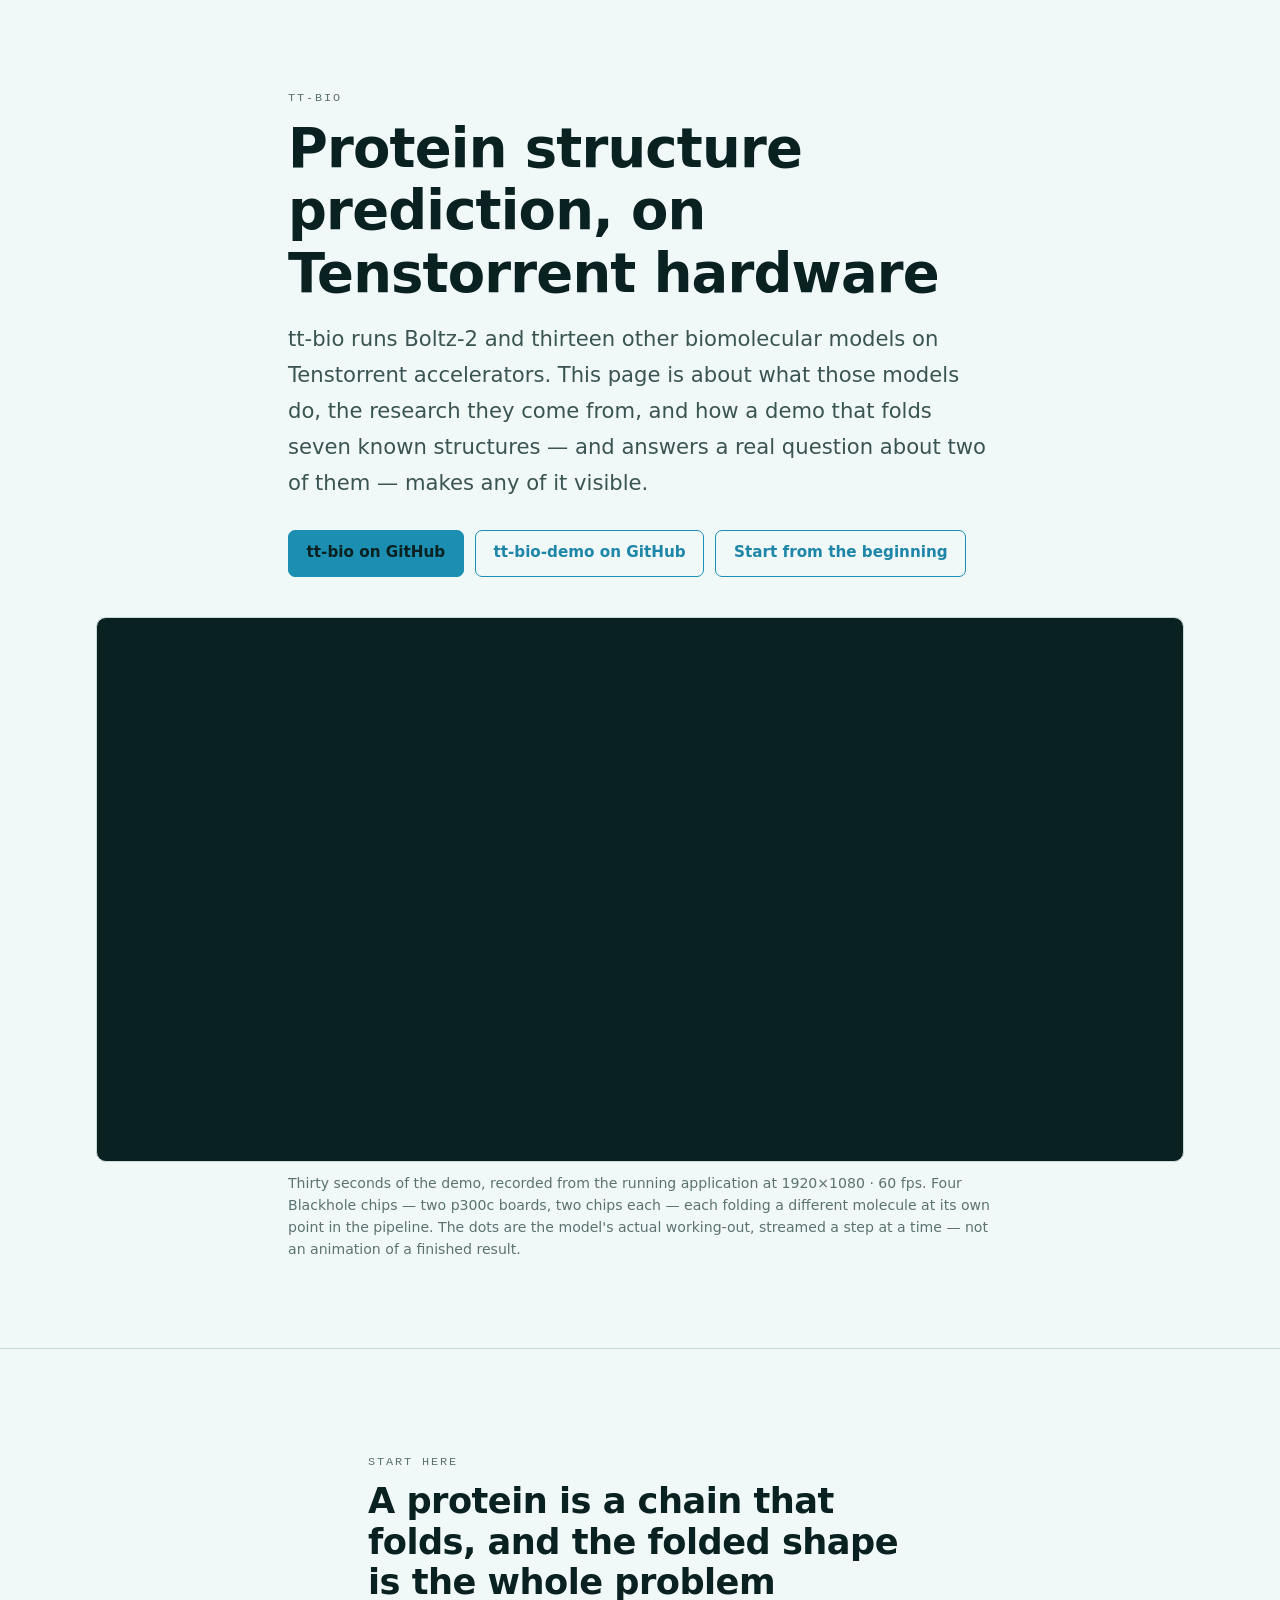
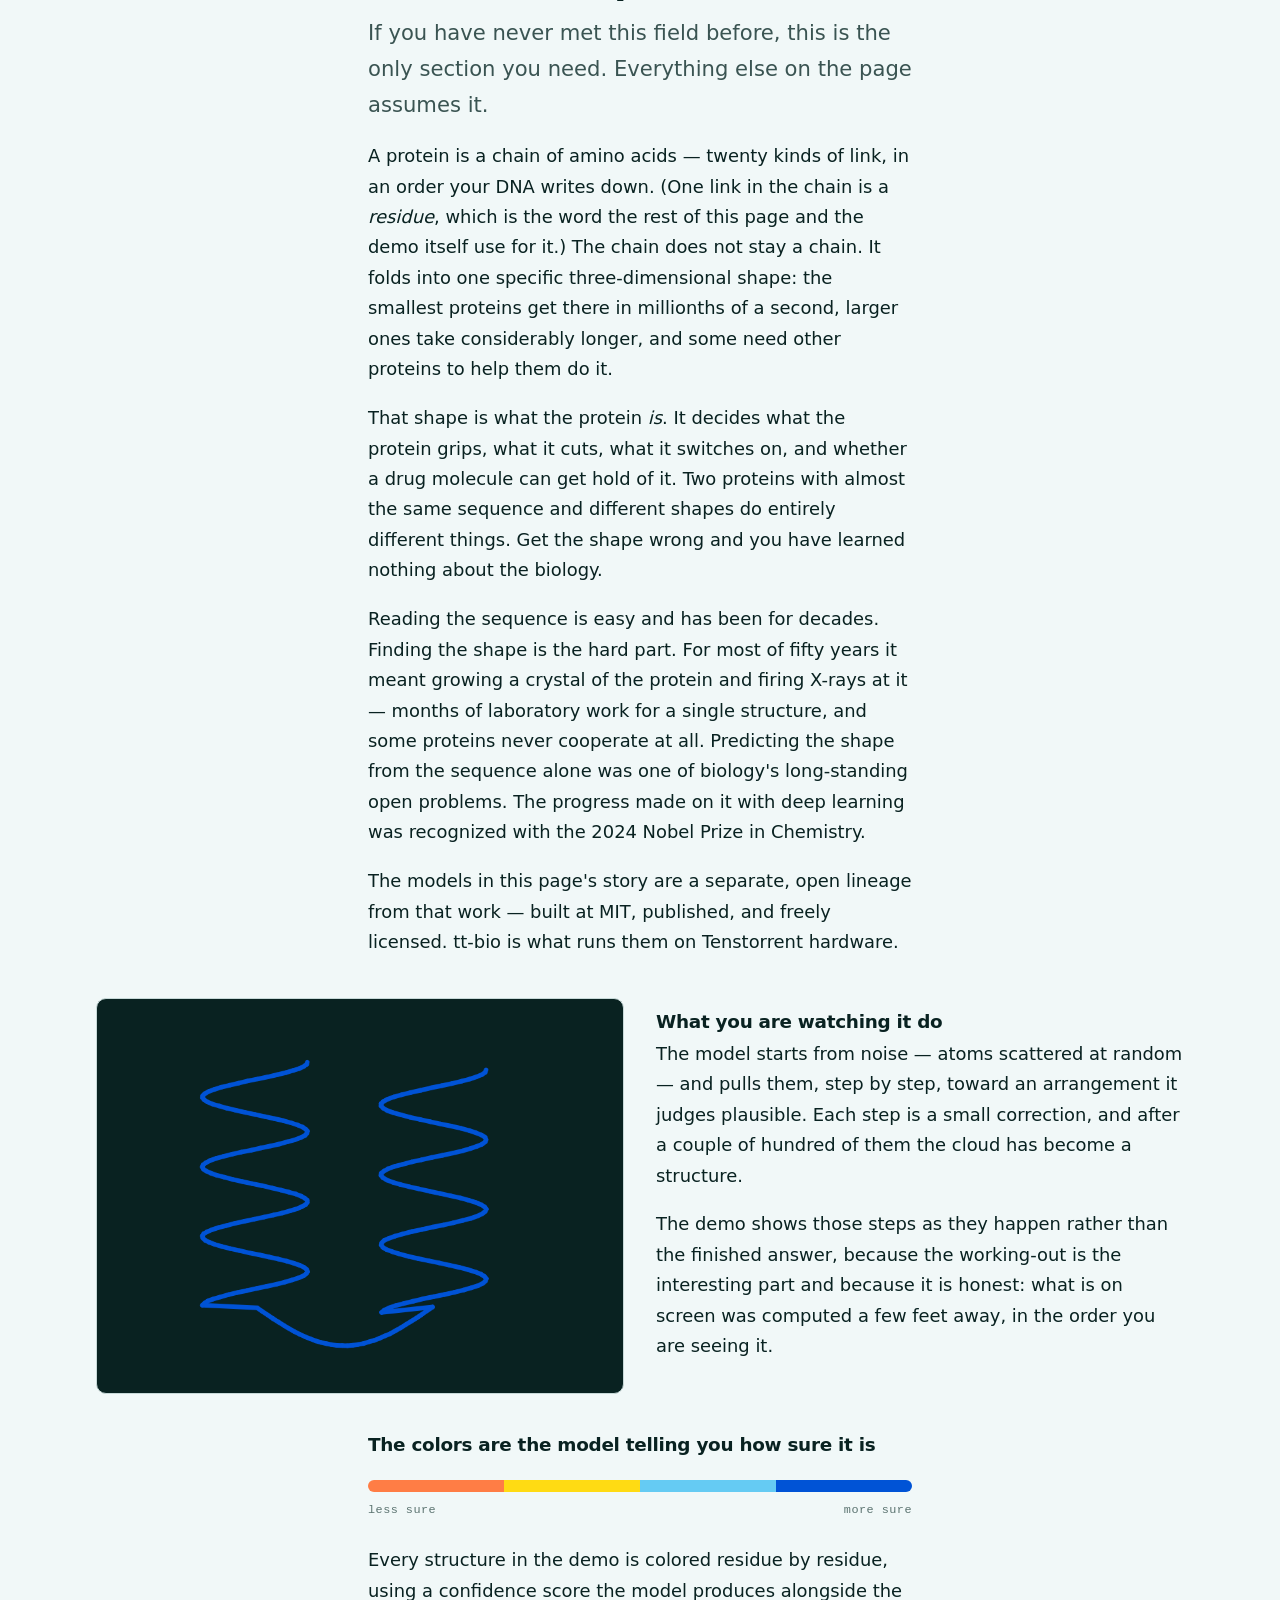
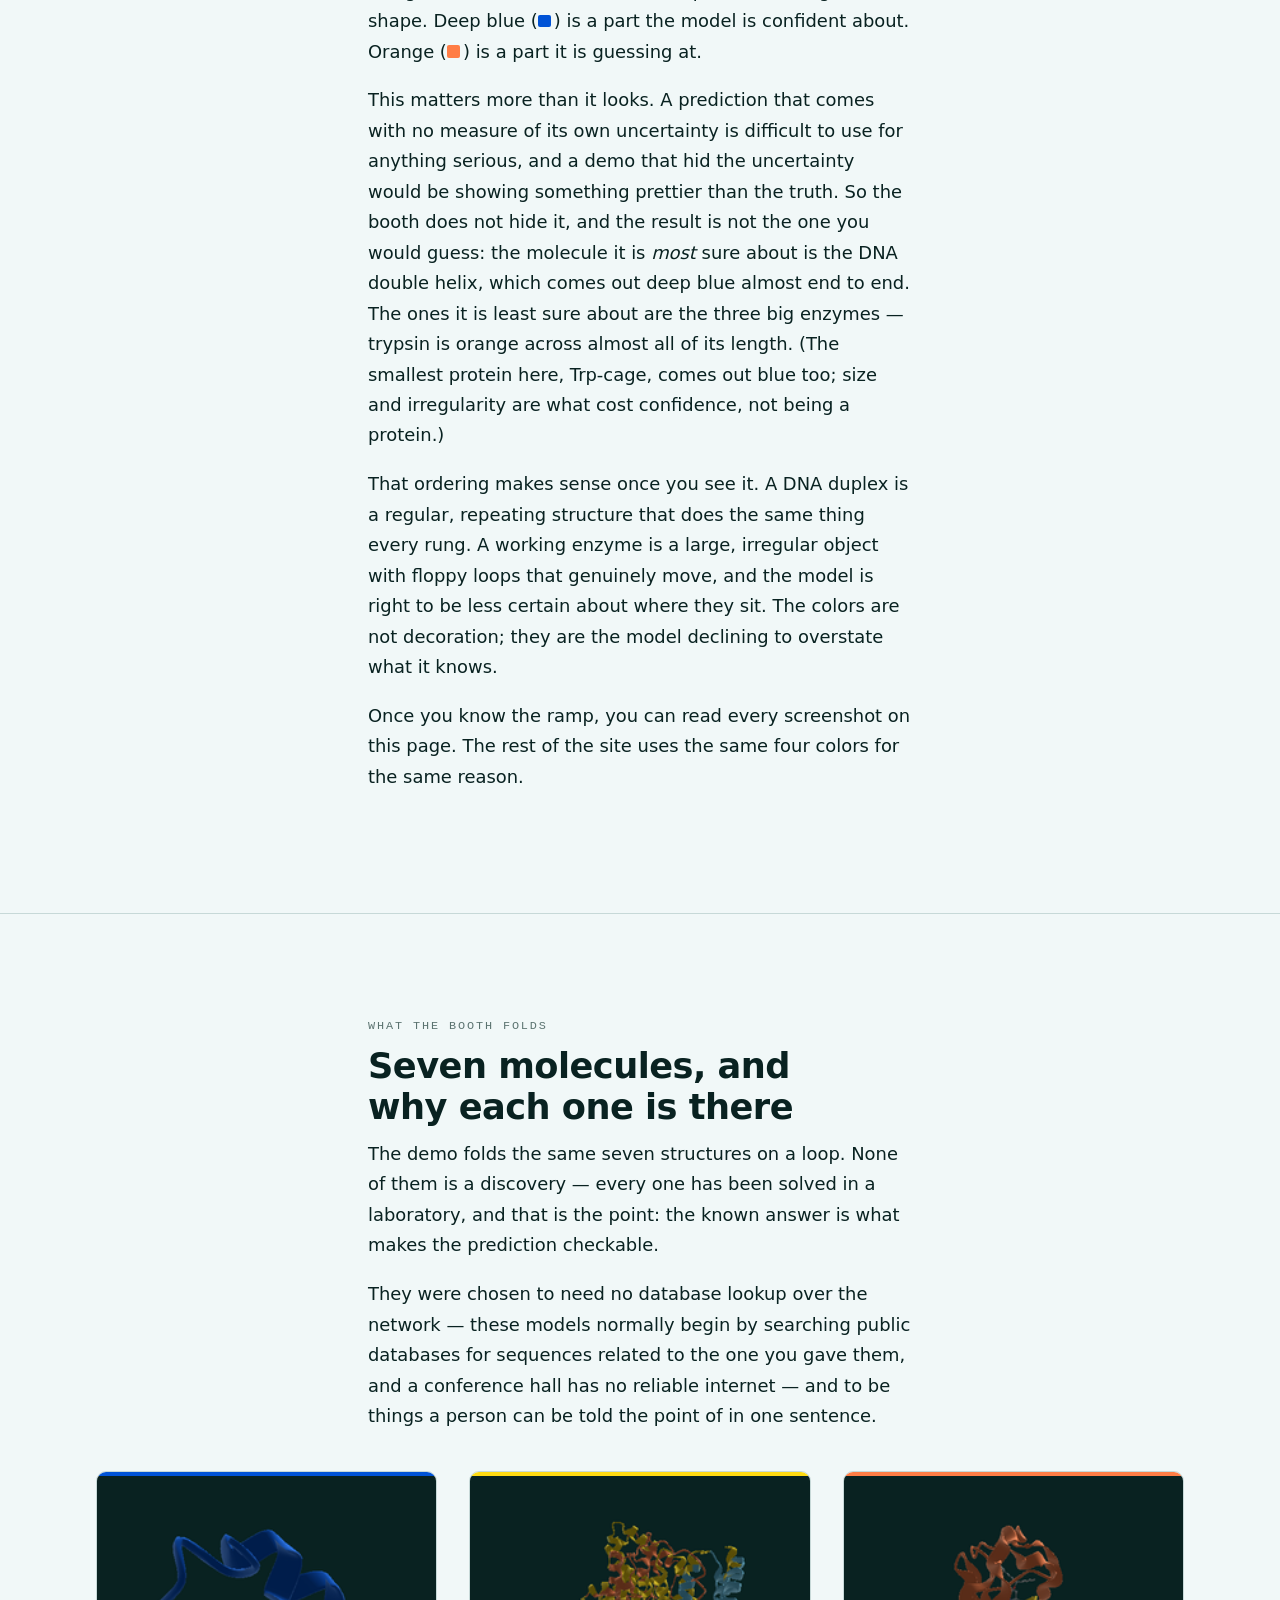
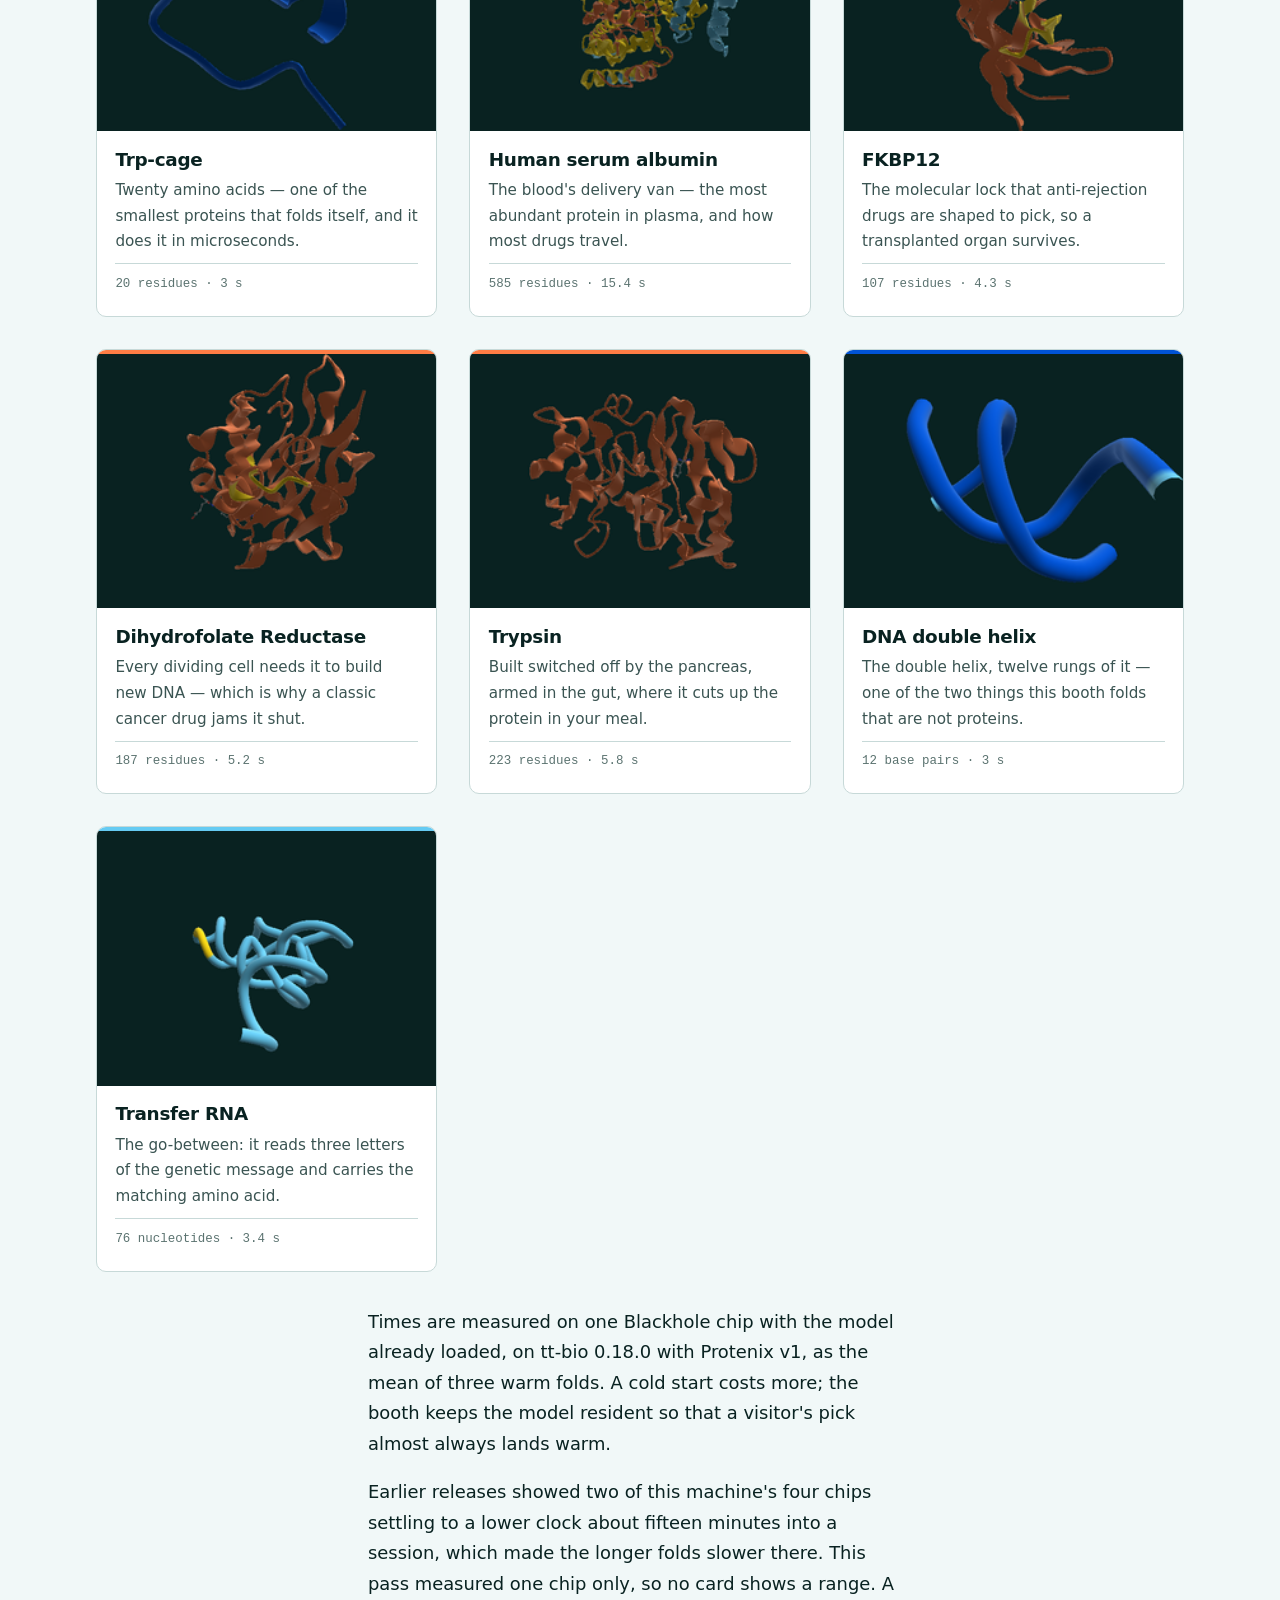
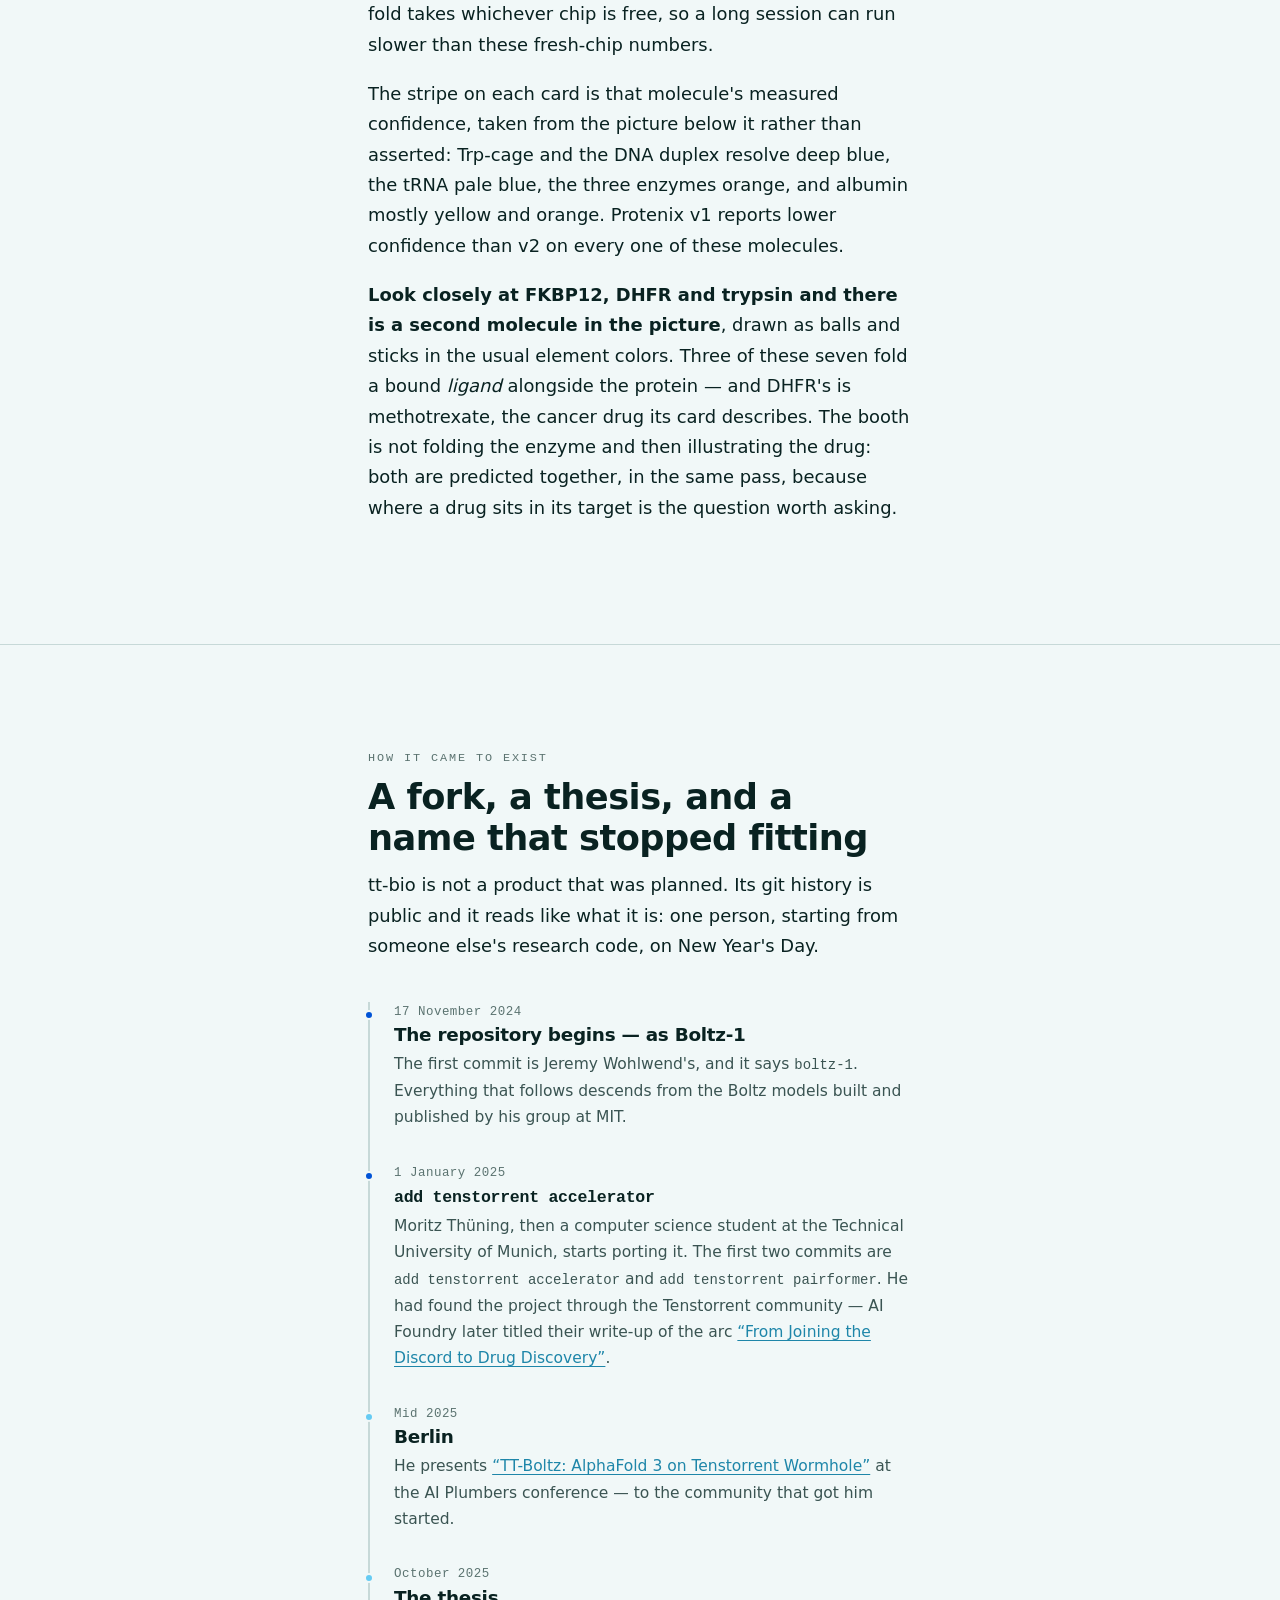
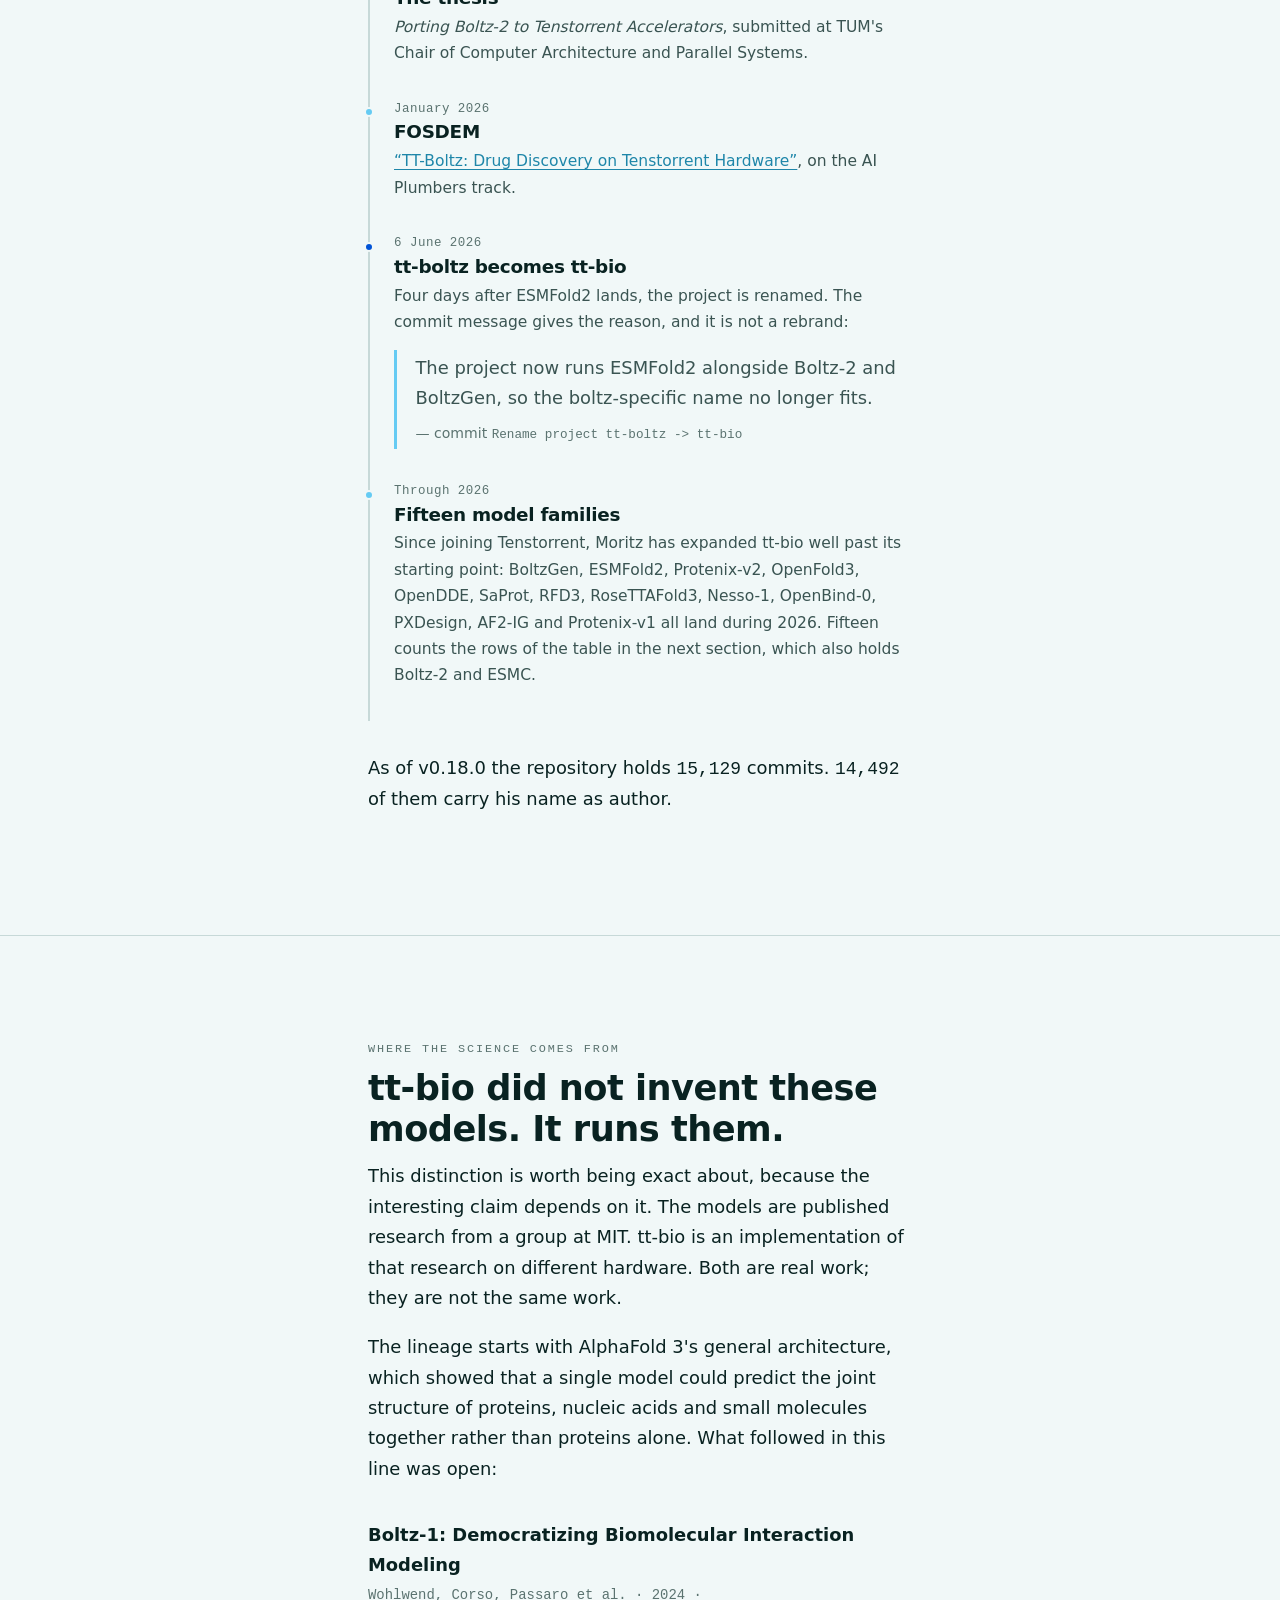
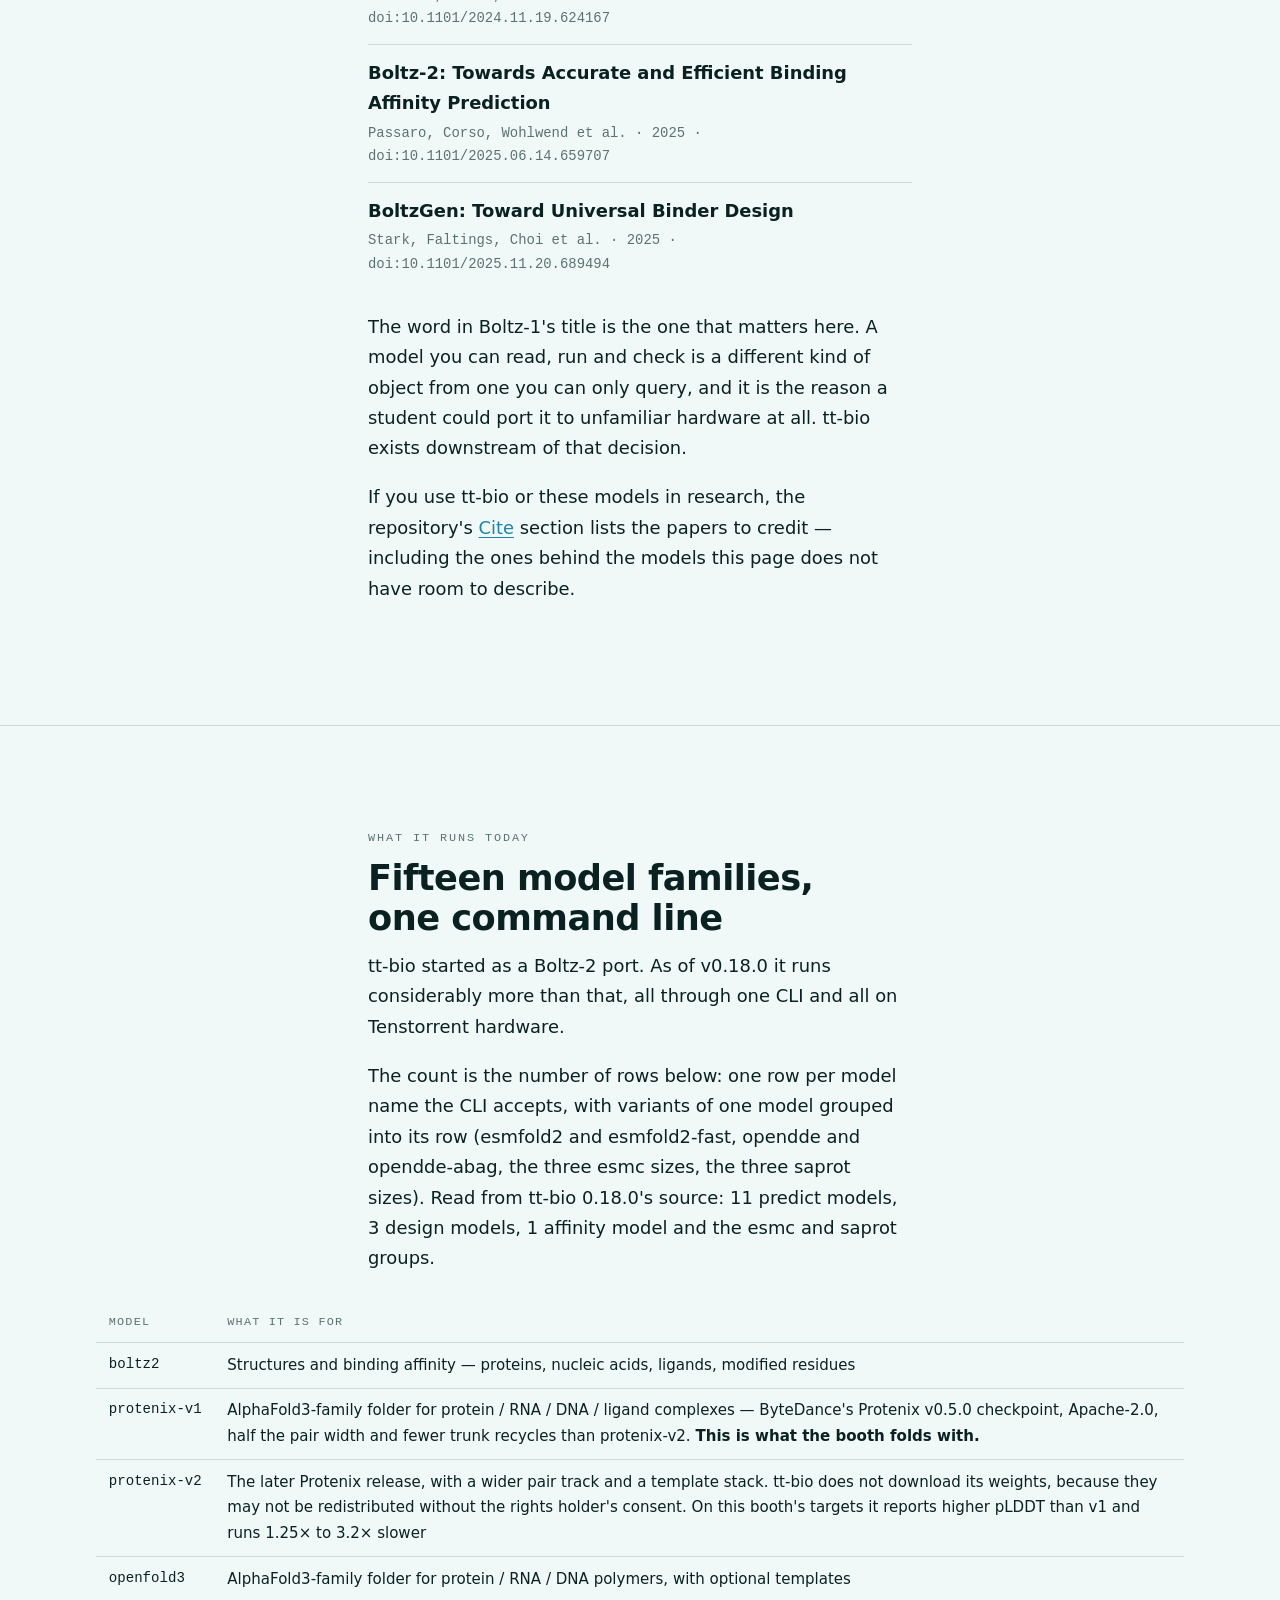
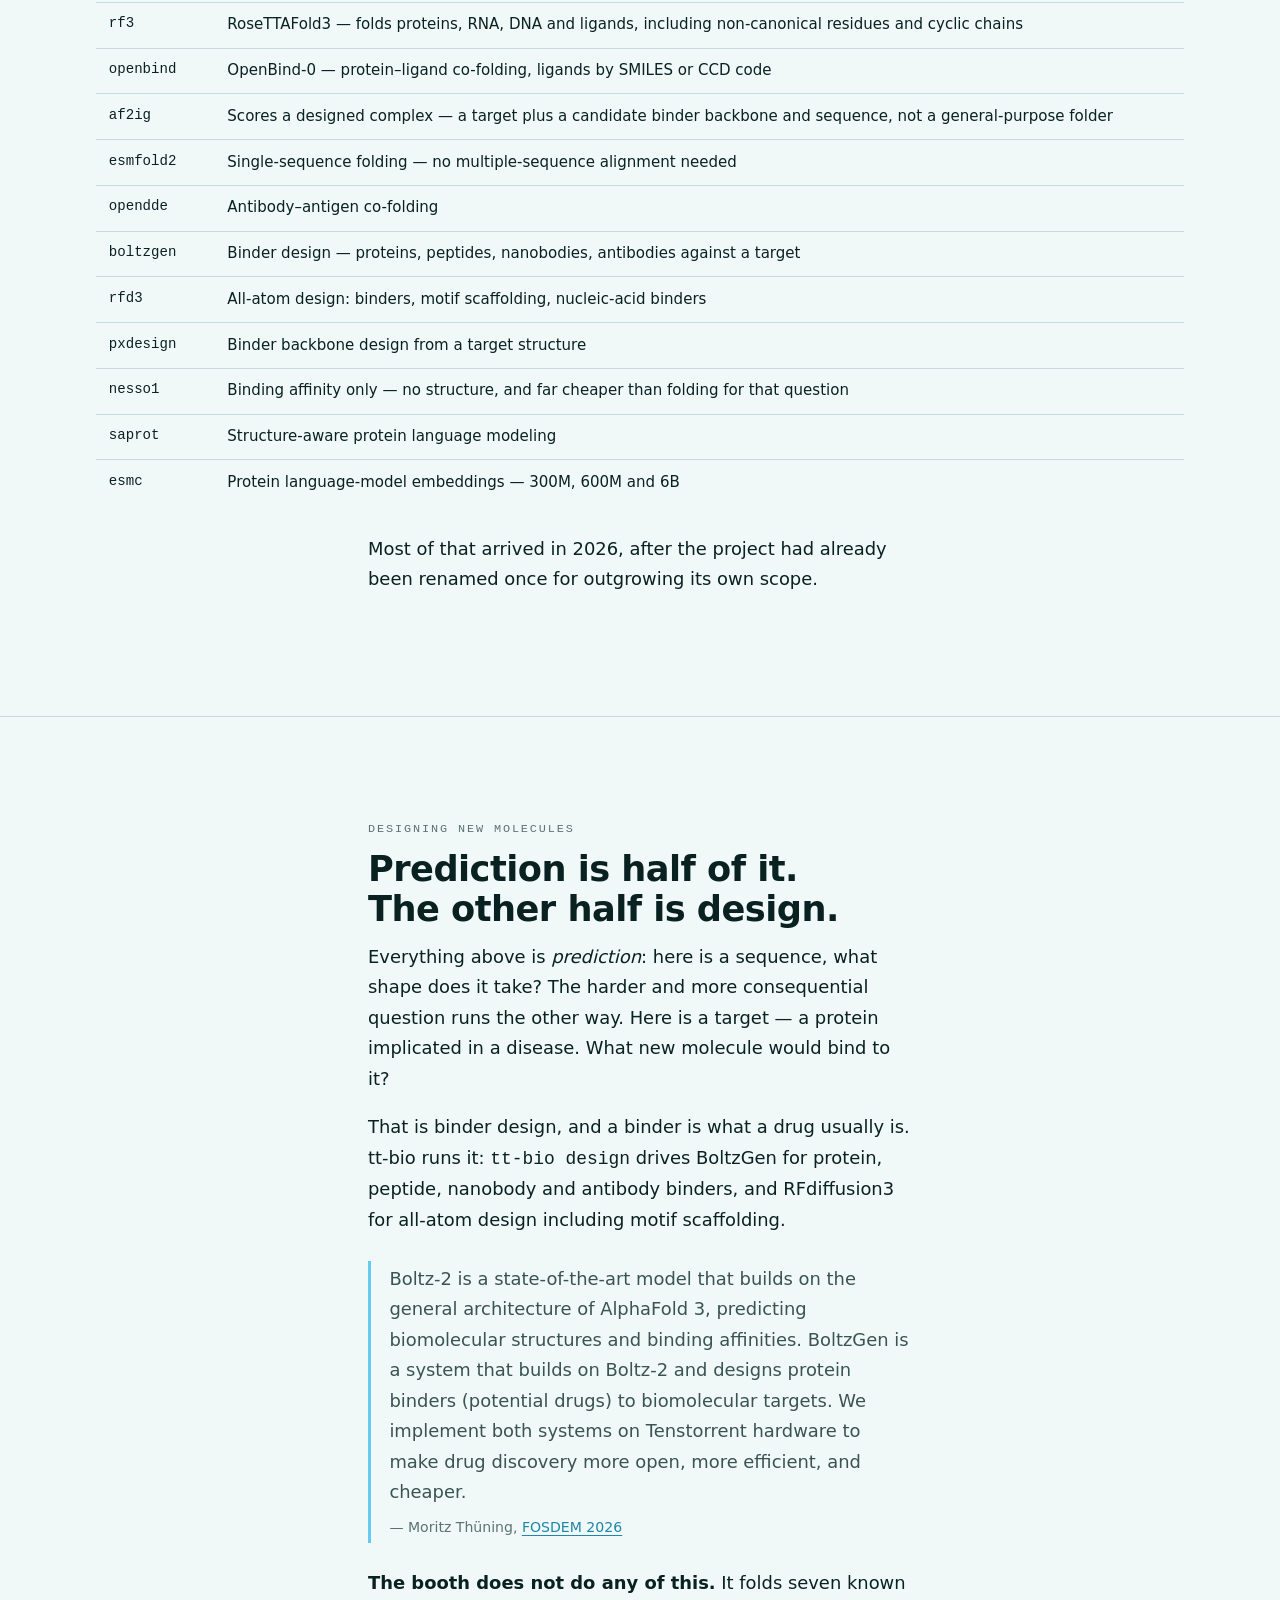
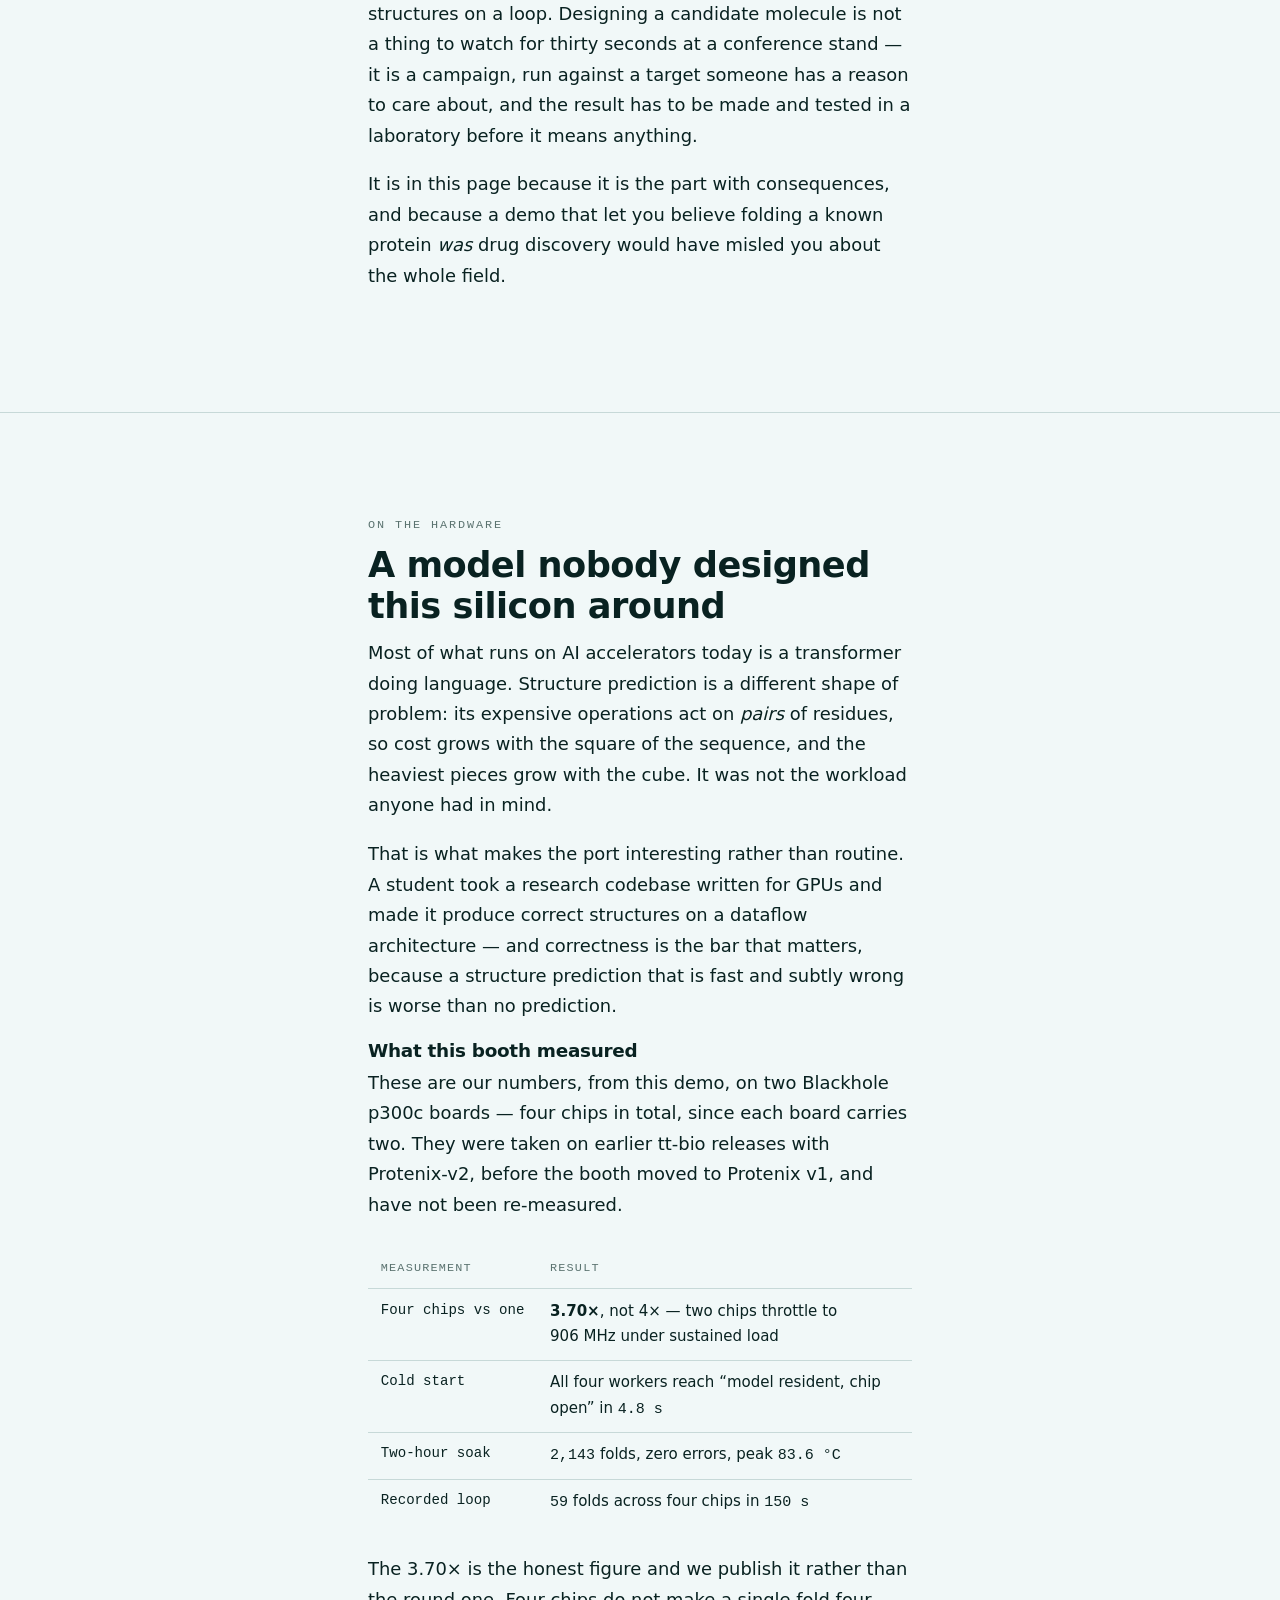
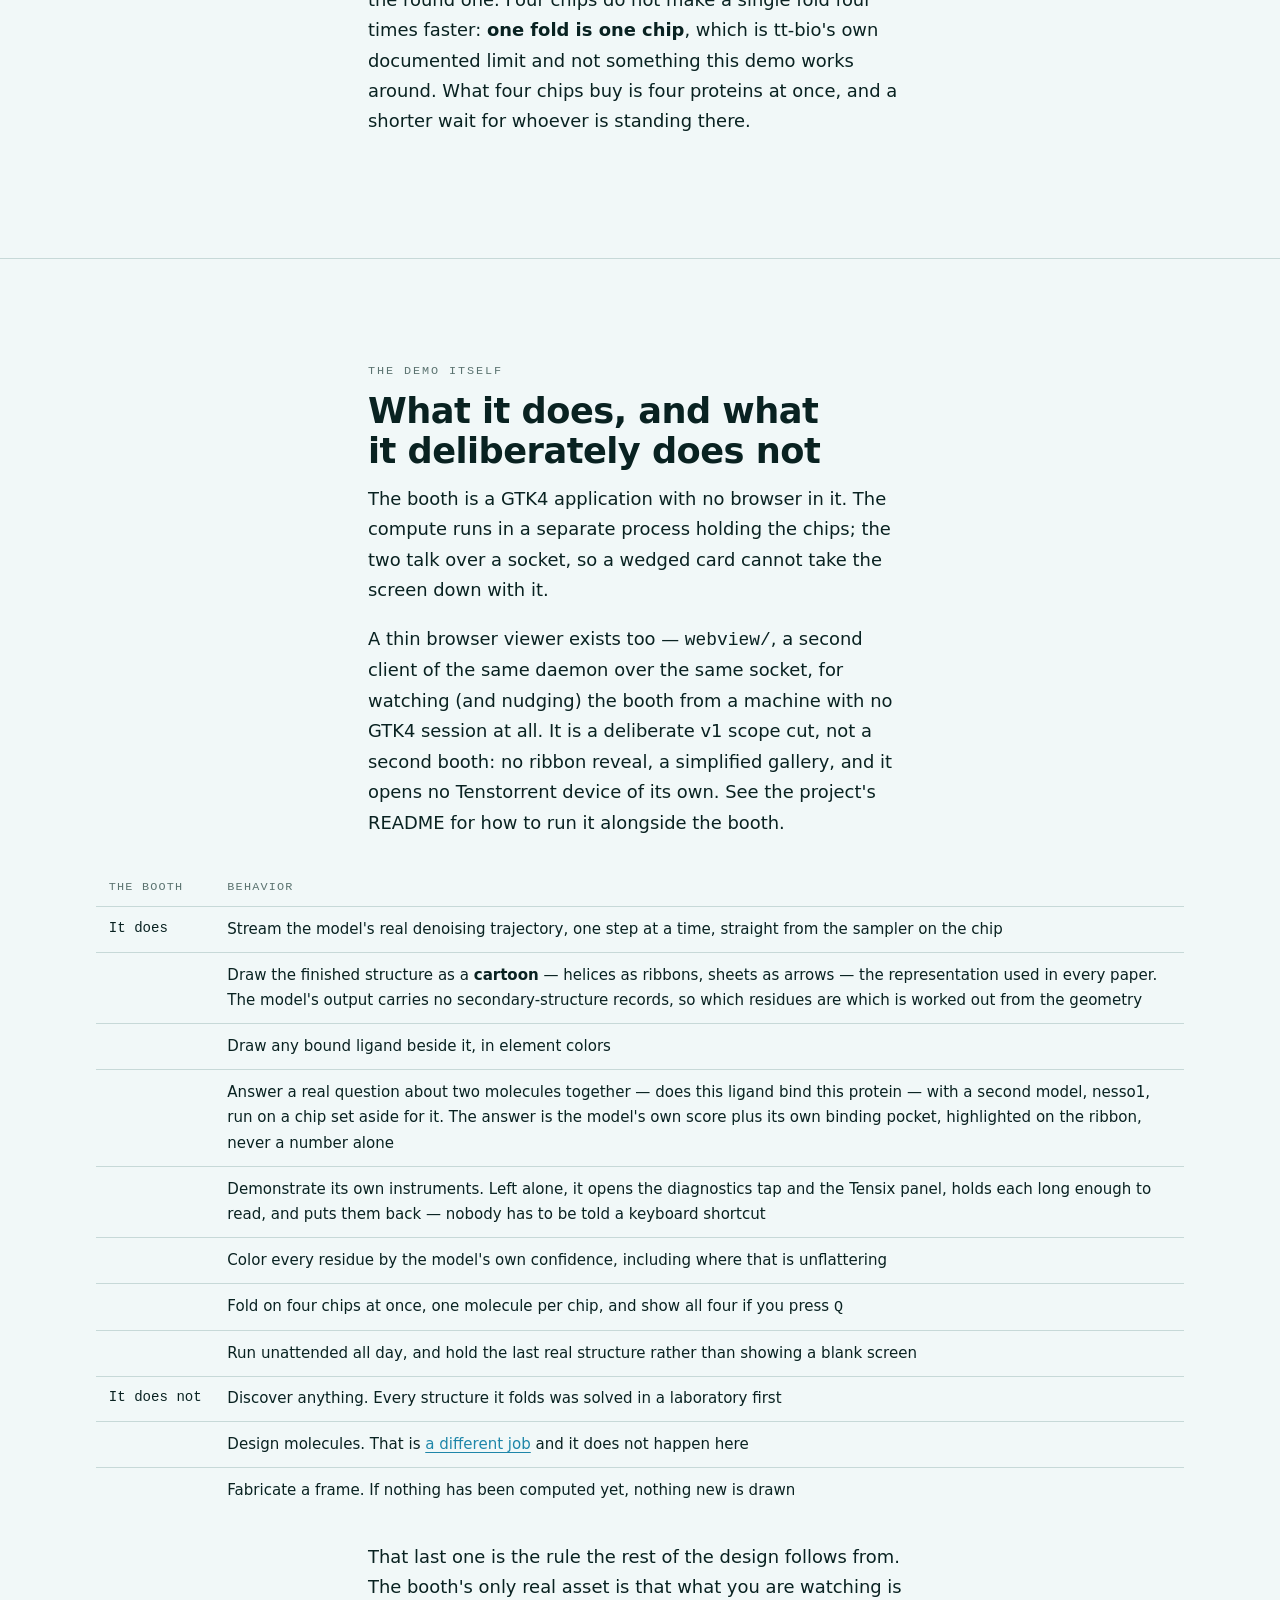
<file: docs/index.html>
<!DOCTYPE html>
<html lang="en">
<head>
<meta charset="UTF-8">
<meta name="viewport" content="width=device-width, initial-scale=1">
<title>tt-bio — protein structure prediction on Tenstorrent hardware</title>
<meta name="description" content="tt-bio runs Boltz-2, BoltzGen, ESMFold2, Protenix and OpenFold3 on Tenstorrent accelerators. What it is, the research it stands on, and how it came to exist.">

<meta property="og:type" content="website">
<meta property="og:site_name" content="tt-bio">
<meta property="og:title" content="tt-bio — protein structure prediction on Tenstorrent hardware">
<meta property="og:description" content="Watch a protein condense out of noise into its folded structure, computed on Tenstorrent Blackhole. What tt-bio is, the research it stands on, and how it came to exist.">
<!-- Absolute, and it has to be: Open Graph and Twitter card scrapers do not
     resolve relative URLs, so a relative path here yields a link preview with
     no image and no error anywhere. -->
<meta property="og:image" content="https://tsingletarytt.github.io/tt-bio-demo/screenshots/06-quad-four-chips.png">
<meta property="og:url" content="https://tsingletarytt.github.io/tt-bio-demo/">
<meta name="twitter:card" content="summary_large_image">
<meta name="twitter:title" content="tt-bio — protein structure prediction on Tenstorrent hardware">
<meta name="twitter:description" content="Four chips, four proteins, one screen. What tt-bio is and the research it stands on.">
<meta name="twitter:image" content="https://tsingletarytt.github.io/tt-bio-demo/screenshots/06-quad-four-chips.png">

<style>
/* ── Design tokens ────────────────────────────────────────────────────────
   The palette is not invented for this page. `--c-*` IS the booth's
   per-residue confidence ramp (ui/geometry.py), reused as the site's color
   system so that a reader has been reading in that vocabulary for several
   screens before §2 explains what it means. Orange is doubt; blue is
   confidence. Nothing else on the page uses those four hues.
   ------------------------------------------------------------------------ */
:root {
  /* Confidence ramp — the one color idea on this page. */
  --c-low:     #FF7D45;   /* pLDDT < 50  — the model is guessing        */
  --c-mid:     #FFDB13;   /* 50–70                                       */
  --c-high:    #65CBF3;   /* 70–90                                       */
  --c-certain: #0053D6;   /* > 90        — the model is confident        */

  /* Tenstorrent brand. Dark base is the booth's own ground. */
  --base:      #092221;
  --accent:    #1B8EB1;
  --accent-tx: #1E86A9;

  /* Light palette on bare :root, so the un-stamped "system" state resolves. */
  --bg:        #F1F8F8;
  --bg-alt:    #DCF0EE;
  --surface:   #FFFFFF;
  --rule:      #C7D9D8;
  --ink:       #092221;
  --ink-2:     #3A5452;
  --ink-3:     #5B7370;

  --measure: 34rem;          /* ~65 characters of running text */
  --gap: clamp(1rem, 3vw, 2rem);

  /* Declared, not inherited. The brand faces (Neue Haas Unica Pro, Degular,
     Berkeley Mono) are not installable here and the venue is offline, so a
     stack is CHOSEN rather than a webfont silently failing to load. */
  --font-body: ui-sans-serif, system-ui, -apple-system, "Segoe UI", Roboto, "Helvetica Neue", Arial, sans-serif;
  --font-mono: ui-monospace, "Berkeley Mono", "SFMono-Regular", Menlo, Consolas, monospace;
}

@media (prefers-color-scheme: dark) {
  :root:not([data-theme="light"]) {
    --bg:      #061716;
    --bg-alt:  #0C2B29;
    --surface: #092221;
    --rule:    #1B3B39;
    --ink:     #E6F2F1;
    --ink-2:   #A9C4C1;
    --ink-3:   #7E9B98;
    --accent:  #4FD1C5;
    --accent-tx: #74C5DF;
  }
}
:root[data-theme="dark"] {
  --bg:      #061716;
  --bg-alt:  #0C2B29;
  --surface: #092221;
  --rule:    #1B3B39;
  --ink:     #E6F2F1;
  --ink-2:   #A9C4C1;
  --ink-3:   #7E9B98;
  --accent:  #4FD1C5;
  --accent-tx: #74C5DF;
}

*, *::before, *::after { box-sizing: border-box; margin: 0; padding: 0; }
html { scroll-behavior: smooth; }
body {
  background: var(--bg);
  color: var(--ink);
  font-family: var(--font-body);
  font-size: clamp(1rem, 0.96rem + 0.2vw, 1.125rem);
  line-height: 1.7;
  -webkit-font-smoothing: antialiased;
}
@media (prefers-reduced-motion: reduce) {
  html { scroll-behavior: auto; }
  *, *::before, *::after { animation-duration: .001ms !important; transition-duration: .001ms !important; }
}

.wrap { width: min(100% - 2.5rem, 68rem); margin-inline: auto; }
/* Prose is CENTERED in the wrap, not left-aligned against it. Left-aligning a
   34rem measure inside a 68rem container leaves half the screen empty on a
   wide display and reads as an unfinished layout -- there is no marginalia
   here to justify the gutter. Media (video, cards, the canvas) uses the full
   wrap, so the rhythm is narrow-text / wide-figure. */
.col  { max-width: var(--measure); margin-inline: auto; }

h1, h2, h3 { line-height: 1.15; text-wrap: balance; font-weight: 650; letter-spacing: -0.015em; }
h1 { font-size: clamp(2rem, 1.3rem + 3.2vw, 3.4rem); }
h2 { font-size: clamp(1.55rem, 1.2rem + 1.5vw, 2.2rem); margin-bottom: .75rem; }
h3 { font-size: 1.15rem; margin-bottom: .4rem; }
p  { margin-bottom: 1.15rem; }
a  { color: var(--accent-tx); text-underline-offset: .18em; }
a:focus-visible, button:focus-visible { outline: 2px solid var(--accent); outline-offset: 3px; border-radius: 2px; }
strong { font-weight: 650; }

.eyebrow {
  font-family: var(--font-mono);
  font-size: .74rem; letter-spacing: .16em; text-transform: uppercase;
  color: var(--ink-3); margin-bottom: .6rem; display: block;
}
.lede { font-size: 1.18em; color: var(--ink-2); }
.num  { font-family: var(--font-mono); font-variant-numeric: tabular-nums; }

/* Every section carries its top rule. The hero is a <header>, not a
   <section>, so there is no first-child exception to make here -- and
   without the rule the gap below the hero reads as a rendering fault. */
section { padding-block: clamp(3.5rem, 8vw, 6.5rem); border-top: 1px solid var(--rule); }

/* ── Hero ─────────────────────────────────────────────────────────────── */
#hero { padding-block: clamp(3rem, 7vw, 5.5rem); border: 0; }
#hero h1 { margin-bottom: 1rem; }
/* Wider than the prose measure -- a display-size h1 in 34rem wraps to a
   ragged stack -- but centered on the same axis, so the hero text, the caption
   and every section below it share one vertical spine. */
.hero-col { max-width: 44rem; margin-inline: auto; }
.hero-media { margin-top: 2.5rem; border: 1px solid var(--rule); border-radius: 10px; overflow: hidden; background: var(--base); }
.hero-media video, .hero-media img { display: block; width: 100%; height: auto; }
figcaption { color: var(--ink-3); font-size: .88rem; margin-top: .7rem; line-height: 1.55; }

.cta { display: flex; flex-wrap: wrap; gap: .7rem; margin-top: 1.8rem; }
.btn {
  display: inline-block; padding: .6rem 1.1rem; border-radius: 7px;
  border: 1px solid var(--accent); text-decoration: none;
  font-size: .95rem; font-weight: 600; color: var(--accent-tx);
}
.btn-solid { background: var(--accent); color: var(--base); border-color: var(--accent); }

/* ── The condensation canvas — the page's one piece of motion ─────────── */
.condense {
  display: grid; grid-template-columns: 1fr; gap: var(--gap);
  align-items: center; margin-block: 2.5rem;
}
@media (min-width: 56rem) { .condense { grid-template-columns: 1fr 1fr; } }
.condense figure { margin: 0; }
#fold-canvas {
  display: block; width: 100%; height: auto; aspect-ratio: 4 / 3;
  background: var(--base); border: 1px solid var(--rule); border-radius: 10px;
}

/* ── The closing band — the mark, computed on the chips ───────────────── */
/* The clip's own background samples to rgb(9,35,33), which IS --base. So the
   band is painted that same color and the video carries no border and no
   radius: the points appear to condense directly out of the page rather than
   inside a window on it. That is the whole reason this section is inverted --
   not decoration, but the only way to hide the video's edges.

   EVERY COLOR IN THIS BLOCK IS A LITERAL, NOT A TOKEN, and that is the point.
   This band is painted --base in BOTH themes -- it is always dark, because it
   is always matching the clip. The tokens are not: --bg and --ink flip with
   `prefers-color-scheme`, so `color: var(--bg)` here rendered dark-on-dark and
   made the heading invisible in dark mode. A permanently inverted surface has
   to opt out of the theme, not inherit it. */
/* NOT var(--base), and not a typo. --base is #092221 = rgb(9,34,33), but the
   clip is h264 and decodes through a limited-range YUV->RGB conversion that
   lands its identical-by-intent background on rgb(8,32,32). A delta of 1-2 per
   channel is still a visible rectangle edge around the video on a good display
   -- measured off a render, not guessed. Painting the band the value the video
   ACTUALLY decodes to is what makes the edges vanish, which is the entire
   reason this section is inverted. If the clip is ever re-encoded, re-sample a
   frame's corner pixel and update this. */
#mark {
  background: rgb(8, 32, 32);
  color: #F1F8F8;
  padding-block: clamp(3rem, 6vw, 5rem);
}
#mark h2       { color: #F1F8F8; }
#mark .eyebrow { color: #6FABA0; }
#mark figure   { margin: 0; }
#mark video {
  display: block; width: 100%; height: auto;
  max-width: 48rem; margin: 1.6rem auto 0;
}
#mark figcaption { color: #9DBAB6; margin-top: 1.1rem; }
#mark figcaption strong { color: #F1F8F8; }

/* ── The confidence ramp, as a legend ─────────────────────────────────── */
.ramp { margin-block: 1.6rem; }
.ramp-bar { display: flex; height: 12px; border-radius: 6px; overflow: hidden; }
.ramp-bar span { flex: 1; }
.ramp-ends {
  display: flex; justify-content: space-between;
  font-family: var(--font-mono); font-size: .74rem;
  color: var(--ink-3); margin-top: .45rem; letter-spacing: .04em;
}
.ramp-note { font-size: .95rem; color: var(--ink-2); margin-top: .9rem; }

/* Inline swatch, so prose can point at a color without describing it. */
.sw {
  display: inline-block; width: .72em; height: .72em; border-radius: 2px;
  margin-right: .18em; vertical-align: baseline; position: relative; top: .02em;
}

/* ── §3 molecule cards ────────────────────────────────────────────────── */
.cards {
  display: grid; gap: var(--gap); margin-top: 2.5rem;
  grid-template-columns: repeat(auto-fit, minmax(min(100%, 17rem), 1fr));
}
.card {
  border: 1px solid var(--rule); border-radius: 10px; overflow: hidden;
  background: var(--surface); display: flex; flex-direction: column;
}
/* The stripe is the card's confidence color -- set per card, from the ramp,
   matching roughly how sure the model is about that molecule. It is the same
   vocabulary §2 taught, used to carry real information. */
.card-stripe { height: 4px; }
.card img { display: block; width: 100%; aspect-ratio: 4 / 3; object-fit: cover; background: var(--base); }
.card-body { padding: 1.1rem 1.15rem 1.3rem; display: flex; flex-direction: column; gap: .5rem; flex: 1; }
.card h3 { margin: 0; }
.card p { margin: 0; font-size: .95rem; color: var(--ink-2); }
.card .meta {
  margin-top: auto; padding-top: .6rem; font-family: var(--font-mono);
  font-size: .78rem; color: var(--ink-3); font-variant-numeric: tabular-nums;
  border-top: 1px solid var(--rule);
}

/* ── §5 timeline ──────────────────────────────────────────────────────── */
.timeline { margin-top: 2.5rem; border-left: 2px solid var(--rule); padding-left: 1.5rem; }
.tl-item { position: relative; padding-bottom: 2rem; }
.tl-item::before {
  content: ""; position: absolute; left: calc(-1.5rem - 6px); top: .55rem;
  width: 10px; height: 10px; border-radius: 50%;
  background: var(--c-high); border: 2px solid var(--bg);
}
.tl-item.is-key::before { background: var(--c-certain); }
.tl-date { font-family: var(--font-mono); font-size: .78rem; color: var(--ink-3); letter-spacing: .04em; }
.tl-item h3 { margin: .1rem 0 .35rem; }
.tl-item p { margin: 0; color: var(--ink-2); font-size: .97rem; }
.tl-item code { font-family: var(--font-mono); font-size: .9em; }

/* ── Pull-quote ───────────────────────────────────────────────────────── */
blockquote {
  border-left: 3px solid var(--c-high);
  padding: .2rem 0 .2rem 1.15rem;
  margin-block: 1.6rem; color: var(--ink-2);
}
blockquote cite { display: block; margin-top: .5rem; font-size: .88rem; font-style: normal; color: var(--ink-3); }

/* ── Tables ───────────────────────────────────────────────────────────── */
.table-scroll { overflow-x: auto; margin-top: 1.8rem; }
table { border-collapse: collapse; width: 100%; font-size: .94rem; min-width: 34rem; }
th, td { text-align: left; padding: .6rem .8rem; border-bottom: 1px solid var(--rule); vertical-align: top; }
th { font-family: var(--font-mono); font-size: .74rem; letter-spacing: .1em;
     text-transform: uppercase; color: var(--ink-3); font-weight: 500; }
td:first-child { font-family: var(--font-mono); font-size: .88rem; white-space: nowrap; }
tbody tr:last-child td { border-bottom: 0; }

/* ── Reference list ───────────────────────────────────────────────────── */
.refs { list-style: none; margin-top: 1.4rem; }
.refs li { padding: .8rem 0; border-bottom: 1px solid var(--rule); }
.refs li:last-child { border-bottom: 0; }
.refs .t { display: block; font-weight: 600; }
.refs .m { display: block; font-size: .87rem; color: var(--ink-3); font-family: var(--font-mono); margin-top: .2rem; }

/* ── The handout — two sides of one sheet ─────────────────────────────── */
/* Unlike the #mark band at the foot of the page, everything here is a TOKEN,
   because this surface is meant to follow the theme: the previews are pictures
   of white paper, and they should sit on whichever ground the reader chose.
   Both pages link to the same PDF -- redundant as a pair of targets, but each
   link's own text says which side it is showing, so neither reads as a
   mystery destination. */
.sheets {
  display: grid; gap: var(--gap); margin-top: 2.5rem;
  grid-template-columns: 1fr;
}
@media (min-width: 46rem) { .sheets { grid-template-columns: 1fr 1fr; } }
.sheet {
  display: block; text-decoration: none; color: inherit;
  border: 1px solid var(--rule); border-radius: 10px; overflow: hidden;
  background: var(--surface);
  transition: transform .18s ease, box-shadow .18s ease, border-color .18s ease;
}
/* The preview keeps its own white ground in dark mode -- it is a photograph of
   paper, not a themed surface, and tinting it would misrepresent the artifact
   someone is about to print. */
.sheet img { display: block; width: 100%; height: auto; border-bottom: 1px solid var(--rule); }
.sheet .lbl   { display: block; padding: .85rem 1rem 1.05rem; }
.sheet .lbl b { display: block; font-weight: 650; }
.sheet .lbl span {
  display: block; font-size: .9rem; color: var(--ink-2); margin-top: .18rem;
}
.sheet:hover, .sheet:focus-visible {
  transform: translateY(-3px);
  box-shadow: 0 10px 26px rgb(9 34 33 / .16);
  border-color: var(--accent);
}
.sheet-meta {
  font-family: var(--font-mono); font-size: .8rem; color: var(--ink-3);
  letter-spacing: .04em; margin-top: .9rem;
}
/* The handout section's button row, which has three buttons rather than the
   hero's two and does not fit the 34rem prose measure. */
.cta-wide { justify-content: center; margin-top: 2rem; }

footer { border-top: 1px solid var(--rule); padding-block: 2.5rem; color: var(--ink-3); font-size: .9rem; }
.todo {
  border: 1px dashed var(--rule); border-radius: 8px;
  padding: 1rem 1.1rem; color: var(--ink-3); font-size: .92rem;
  font-family: var(--font-mono);
}
</style>
</head>
<body>

<!-- ═══ HERO ═══════════════════════════════════════════════════════════ -->
<header id="hero" class="wrap">
  <div class="hero-col">
  <span class="eyebrow">tt-bio</span>
  <h1>Protein structure prediction, on Tenstorrent hardware</h1>
  <p class="lede">
    tt-bio runs Boltz-2 and thirteen other biomolecular models on Tenstorrent
    accelerators. This page is about what those models do, the research they
    come from, and how a demo that folds seven known structures &mdash; and
    answers a real question about two of them &mdash; makes any of it
    visible.
  </p>
  <!-- BOTH repositories, at the top, named by their actual repo names. This
       page is served out of tt-bio-demo and is reached from its README, so a
       reader arriving here from either project has to be able to get back to
       the other one without scrolling to §11. The upstream software is the
       solid button because the lede is about what those models do; the booth
       is the application that draws the video below it. -->
  <div class="cta">
    <a class="btn btn-solid" href="https://github.com/moritztng/tt-bio">tt-bio on GitHub</a>
    <a class="btn" href="https://github.com/tsingletaryTT/tt-bio-demo">tt-bio-demo on GitHub</a>
    <a class="btn" href="#shape">Start from the beginning</a>
  </div>
  </div>

  <figure class="hero-media">
    <video src="screenshots/booth-loop-30s.mp4" autoplay loop muted playsinline></video>
  </figure>
  <figcaption class="hero-col">
    Thirty seconds of the demo, recorded from the running application at
    1920&times;1080 &middot; 60&nbsp;fps. Four Blackhole chips &mdash; two p300c
    boards, two chips each &mdash; each folding a different molecule at its own
    point in the pipeline. The dots are
    the model's actual working-out, streamed a step at a time &mdash; not an
    animation of a finished result.
  </figcaption>
</header>

<!-- ═══ §2 — WHAT A PROTEIN IS ═════════════════════════════════════════ -->
<section id="shape">
  <div class="wrap">
    <div class="col">
      <span class="eyebrow">Start here</span>
      <h2>A protein is a chain that folds, and the folded shape is the whole problem</h2>
      <p class="lede">
        If you have never met this field before, this is the only section you
        need. Everything else on the page assumes it.
      </p>

      <p>
        A protein is a chain of amino acids &mdash; twenty kinds of link, in an
        order your DNA writes down. (One link in the chain is a
        <em>residue</em>, which is the word the rest of this page and the demo
        itself use for it.) The chain does not stay a chain. It folds
        into one specific three-dimensional shape: the smallest proteins get
        there in millionths of a second, larger ones take considerably longer,
        and some need other proteins to help them do it.
      </p>

      <p>
        That shape is what the protein <em>is</em>. It decides what the protein
        grips, what it cuts, what it switches on, and whether a drug molecule
        can get hold of it. Two proteins with almost the same sequence and
        different shapes do entirely different things. Get the shape wrong and
        you have learned nothing about the biology.
      </p>

      <p>
        Reading the sequence is easy and has been for decades. Finding the
        shape is the hard part. For most of fifty years it meant growing a
        crystal of the protein and firing X-rays at it &mdash; months of
        laboratory work for a single structure, and some proteins never
        cooperate at all. Predicting the shape from the sequence alone was one
        of biology's long-standing open problems. The progress made on it with
        deep learning was recognized with the 2024 Nobel Prize in Chemistry.
      </p>

      <p>
        The models in this page's story are a separate, open lineage from that
        work &mdash; built at MIT, published, and freely licensed. tt-bio is
        what runs them on Tenstorrent hardware.
      </p>
    </div>

    <!-- The one animation on the page. It is the section's argument. -->
    <div class="condense">
      <figure>
        <canvas id="fold-canvas" width="800" height="600"
                aria-label="An animation: a cloud of scattered points is pulled step by step into a folded protein backbone, its color shifting from orange to blue as the structure resolves."></canvas>
      </figure>
      <div>
        <h3>What you are watching it do</h3>
        <p>
          The model starts from noise &mdash; atoms scattered at random &mdash;
          and pulls them, step by step, toward an arrangement it judges
          plausible. Each step is a small correction, and after a couple of
          hundred of them the cloud has become a structure.
        </p>
        <p>
          The demo shows those steps as they happen rather than the finished
          answer, because the working-out is the interesting part and because
          it is honest: what is on screen was computed a few feet away, in the
          order you are seeing it.
        </p>
      </div>
    </div>

    <div class="col">
      <h3>The colors are the model telling you how sure it is</h3>

      <div class="ramp" role="img" aria-label="Confidence ramp from orange, meaning less sure, through yellow and light blue to deep blue, meaning more sure.">
        <div class="ramp-bar">
          <span style="background:var(--c-low)"></span>
          <span style="background:var(--c-mid)"></span>
          <span style="background:var(--c-high)"></span>
          <span style="background:var(--c-certain)"></span>
        </div>
        <div class="ramp-ends"><span>less sure</span><span>more sure</span></div>
      </div>

      <p>
        Every structure in the demo is colored residue by residue, using a
        confidence score the model produces alongside the shape. Deep blue
        (<span class="sw" style="background:var(--c-certain)"></span>) is a part
        the model is confident about. Orange
        (<span class="sw" style="background:var(--c-low)"></span>) is a part it
        is guessing at.
      </p>

      <p>
        This matters more than it looks. A prediction that comes with no measure
        of its own uncertainty is difficult to use for anything serious, and a
        demo that hid the uncertainty would be showing something prettier than
        the truth. So the booth does not hide it, and the result is not the one
        you would guess: the molecule it is <em>most</em> sure about is the DNA
        double helix, which comes out deep blue almost end to end. The ones it
        is least sure about are the three big enzymes &mdash; trypsin is orange
        across almost all of its length. (The smallest protein here, Trp-cage,
        comes out blue too; size and irregularity are what cost confidence, not
        being a protein.)
      </p>

      <p>
        That ordering makes sense once you see it. A DNA duplex is a regular,
        repeating structure that does the same thing every rung. A working
        enzyme is a large, irregular object with floppy loops that genuinely
        move, and the model is right to be less certain about where they sit.
        The colors are not decoration; they are the model declining to
        overstate what it knows.
      </p>

      <p>
        Once you know the ramp, you can read every screenshot on this page. The
        rest of the site uses the same four colors for the same reason.
      </p>
    </div>
  </div>
</section>

<!-- ═══ §3 — THE SEVEN MOLECULES ═══════════════════════════════════════ -->
<section id="molecules">
  <div class="wrap">
    <div class="col">
      <span class="eyebrow">What the booth folds</span>
      <h2>Seven molecules, and why each one is there</h2>
      <p>
        The demo folds the same seven structures on a loop. None of them is a
        discovery &mdash; every one has been solved in a laboratory, and that is
        the point: the known answer is what makes the prediction checkable.
      </p>
      <p>
        They were chosen to need no database lookup over the network &mdash;
        these models normally begin by searching public databases for sequences
        related to the one you gave them, and a conference hall has no reliable
        internet &mdash; and to be things a person can be told the point of in
        one sentence.
      </p>
    </div>

    <div class="cards">
      <!-- Stripe colors are this molecule's typical confidence, from §2's
           ramp: the proteins resolve confidently, the DNA duplex does not. -->
      <article class="card">
        <div class="card-stripe" style="background:var(--c-certain)"></div>
        <img src="thumbnails/trpcage.png" alt="Trp-cage, folded, colored by confidence — almost entirely deep blue.">
        <div class="card-body">
          <h3>Trp-cage</h3>
          <p>Twenty amino acids &mdash; one of the smallest proteins that folds itself, and it does it in microseconds.</p>
          <p class="meta">20 residues &middot; 3 s</p>
        </div>
      </article>

      <article class="card">
        <div class="card-stripe" style="background:var(--c-mid)"></div>
        <img src="thumbnails/hsa.png" alt="Human serum albumin, folded, colored by confidence &mdash; mostly yellow and orange.">
        <div class="card-body">
          <h3>Human serum albumin</h3>
          <p>The blood's delivery van — the most abundant protein in plasma, and how most drugs travel.</p>
          <p class="meta">585 residues &middot; 15.4 s</p>
        </div>
      </article>

      <article class="card">
        <div class="card-stripe" style="background:var(--c-low)"></div>
        <img src="thumbnails/fkbp12.png" alt="FKBP12, folded, colored by confidence.">
        <div class="card-body">
          <h3>FKBP12</h3>
          <p>The molecular lock that anti-rejection drugs are shaped to pick, so a transplanted organ survives.</p>
          <p class="meta">107 residues &middot; 4.3 s</p>
        </div>
      </article>

      <article class="card">
        <div class="card-stripe" style="background:var(--c-low)"></div>
        <img src="thumbnails/dhfr.png" alt="Dihydrofolate reductase, folded, colored by confidence.">
        <div class="card-body">
          <h3>Dihydrofolate Reductase</h3>
          <p>Every dividing cell needs it to build new DNA &mdash; which is why a classic cancer drug jams it shut.</p>
          <p class="meta">187 residues &middot; 5.2 s</p>
        </div>
      </article>

      <article class="card">
        <div class="card-stripe" style="background:var(--c-low)"></div>
        <img src="thumbnails/trypsin.png" alt="Trypsin, folded, colored by confidence.">
        <div class="card-body">
          <h3>Trypsin</h3>
          <p>Built switched off by the pancreas, armed in the gut, where it cuts up the protein in your meal.</p>
          <p class="meta">223 residues &middot; 5.8 s</p>
        </div>
      </article>

      <article class="card">
        <div class="card-stripe" style="background:var(--c-certain)"></div>
        <img src="thumbnails/dna.png" alt="A twelve-base-pair DNA duplex, colored by confidence — deep blue almost throughout.">
        <div class="card-body">
          <h3>DNA double helix</h3>
          <p>The double helix, twelve rungs of it &mdash; one of the two things this booth folds that are not proteins.</p>
          <p class="meta">12 base pairs &middot; 3 s</p>
        </div>
      </article>

      <article class="card">
        <div class="card-stripe" style="background:var(--c-high)"></div>
        <img src="thumbnails/trna.png" alt="Yeast tRNA-Phe, folded, colored by confidence — pale blue with a yellow stretch, a compact tangle.">
        <div class="card-body">
          <h3>Transfer RNA</h3>
          <p>The go-between: it reads three letters of the genetic message and carries the matching amino acid.</p>
          <p class="meta">76 nucleotides &middot; 3.4 s</p>
        </div>
      </article>
    </div>

    <div class="col" style="margin-top:2.2rem">
      <p>
        Times are measured on one Blackhole chip with the model already
        loaded, on tt-bio 0.18.0 with Protenix v1, as the mean of three warm
        folds. A cold start costs more; the booth keeps the model resident so
        that a visitor's pick almost always lands warm.
      </p>
      <p>
        Earlier releases showed two of this machine's four chips settling to a
        lower clock about fifteen minutes into a session, which made the longer
        folds slower there. This pass measured one chip only, so no card shows
        a range. A fold takes whichever chip is free, so a long session can
        run slower than these fresh-chip numbers.
      </p>
      <p>
        The stripe on each card is that molecule's measured confidence, taken
        from the picture below it rather than asserted: Trp-cage and the DNA duplex
        resolve deep blue, the tRNA pale blue, the three enzymes orange, and
        albumin mostly yellow and orange. Protenix v1 reports lower
        confidence than v2 on every one of these molecules.
      </p>

      <p>
        <strong>Look closely at FKBP12, DHFR and trypsin and there is a second
        molecule in the picture</strong>, drawn as balls and sticks in the usual
        element colors. Three of these seven fold a bound <em>ligand</em> alongside the
        protein &mdash; and DHFR's is methotrexate, the cancer drug its card
        describes. The booth is not folding the enzyme and then illustrating
        the drug: both are predicted together, in the same pass, because where
        a drug sits in its target is the question worth asking.
      </p>
    </div>
  </div>
</section>

<!-- ═══ §5 — HOW tt-bio CAME TO EXIST ══════════════════════════════════ -->
<section id="history">
  <div class="wrap">
    <div class="col">
      <span class="eyebrow">How it came to exist</span>
      <h2>A fork, a thesis, and a name that stopped fitting</h2>
      <p>
        tt-bio is not a product that was planned. Its git history is public and
        it reads like what it is: one person, starting from someone else's
        research code, on New Year's Day.
      </p>
    </div>

    <div class="col">
      <div class="timeline">
        <div class="tl-item is-key">
          <div class="tl-date">17 November 2024</div>
          <h3>The repository begins &mdash; as Boltz-1</h3>
          <p>
            The first commit is Jeremy Wohlwend's, and it says <code>boltz-1</code>.
            Everything that follows descends from the Boltz models built and
            published by his group at MIT.
          </p>
        </div>

        <div class="tl-item is-key">
          <div class="tl-date">1 January 2025</div>
          <h3><code>add tenstorrent accelerator</code></h3>
          <p>
            Moritz Th&uuml;ning, then a computer science student at the Technical
            University of Munich, starts porting it. The first two commits are
            <code>add tenstorrent accelerator</code> and
            <code>add tenstorrent pairformer</code>. He had found the project
            through the Tenstorrent community &mdash; AI Foundry later titled
            their write-up of the arc
            <a href="https://blog.aifoundry.org/p/porting-models-to-dataflow-architectures">&ldquo;From Joining the Discord to Drug Discovery&rdquo;</a>.
          </p>
        </div>

        <div class="tl-item">
          <div class="tl-date">Mid 2025</div>
          <h3>Berlin</h3>
          <p>
            He presents
            <a href="https://www.youtube.com/watch?v=GezK-X4gPsg">&ldquo;TT-Boltz: AlphaFold 3 on Tenstorrent Wormhole&rdquo;</a>
            at the AI Plumbers conference &mdash; to the community that got him
            started.
          </p>
        </div>

        <div class="tl-item">
          <div class="tl-date">October 2025</div>
          <h3>The thesis</h3>
          <p>
            <em>Porting Boltz-2 to Tenstorrent Accelerators</em>, submitted at
            TUM's Chair of Computer Architecture and Parallel Systems.
          </p>
        </div>

        

        <div class="tl-item">
          <div class="tl-date">January 2026</div>
          <h3>FOSDEM</h3>
          <p>
            <a href="https://fosdem.org/2026/schedule/event/AJLNVH-tt-boltz/">&ldquo;TT-Boltz: Drug Discovery on Tenstorrent Hardware&rdquo;</a>,
            on the AI Plumbers track.
          </p>
        </div>

        <div class="tl-item is-key">
          <div class="tl-date">6 June 2026</div>
          <h3>tt-boltz becomes tt-bio</h3>
          <p>
            Four days after ESMFold2 lands, the project is renamed. The commit
            message gives the reason, and it is not a rebrand:
          </p>
          <blockquote style="margin-block:.9rem 0">
            The project now runs ESMFold2 alongside Boltz-2 and BoltzGen, so the
            boltz-specific name no longer fits.
            <cite>&mdash; commit <code>Rename project tt-boltz -&gt; tt-bio</code></cite>
          </blockquote>
        </div>

        
  <div class="tl-item">
          <div class="tl-date">Through 2026</div>
          <h3>Fifteen model families</h3>
          <p>
            Since joining Tenstorrent, Moritz has expanded tt-bio well past its
            starting point: BoltzGen, ESMFold2, Protenix-v2, OpenFold3, OpenDDE,
            SaProt, RFD3, RoseTTAFold3, Nesso-1, OpenBind-0, PXDesign, AF2-IG and
            Protenix-v1 all land during 2026. Fifteen counts the rows of the
            table in the next section, which also holds Boltz-2 and ESMC.
          </p>
        </div>
      </div>

      <p style="margin-top:2rem">
        As of v0.18.0 the repository holds <span class="num">15,129</span> commits.
        <span class="num">14,492</span> of them carry his name as author.
      </p>
    </div>
  </div>
</section>

<!-- ═══ §4 — WHERE THE SCIENCE COMES FROM ══════════════════════════════ -->
<section id="science">
  <div class="wrap col">
    <span class="eyebrow">Where the science comes from</span>
    <h2>tt-bio did not invent these models. It runs them.</h2>

    <p>
      This distinction is worth being exact about, because the interesting
      claim depends on it. The models are published research from a group at
      MIT. tt-bio is an implementation of that research on different hardware.
      Both are real work; they are not the same work.
    </p>

    <p>
      The lineage starts with AlphaFold&nbsp;3's general architecture, which
      showed that a single model could predict the joint structure of proteins,
      nucleic acids and small molecules together rather than proteins alone.
      What followed in this line was open:
    </p>

    <ul class="refs">
      <li>
        <span class="t">Boltz-1: Democratizing Biomolecular Interaction Modeling</span>
        <span class="m">Wohlwend, Corso, Passaro et&nbsp;al. &middot; 2024 &middot; doi:10.1101/2024.11.19.624167</span>
      </li>
      <li>
        <span class="t">Boltz-2: Towards Accurate and Efficient Binding Affinity Prediction</span>
        <span class="m">Passaro, Corso, Wohlwend et&nbsp;al. &middot; 2025 &middot; doi:10.1101/2025.06.14.659707</span>
      </li>
      <li>
        <span class="t">BoltzGen: Toward Universal Binder Design</span>
        <span class="m">Stark, Faltings, Choi et&nbsp;al. &middot; 2025 &middot; doi:10.1101/2025.11.20.689494</span>
      </li>
    </ul>

    <p style="margin-top:1.4rem">
      The word in Boltz-1's title is the one that matters here. A model you can
      read, run and check is a different kind of object from one you can only
      query, and it is the reason a student could port it to unfamiliar
      hardware at all. tt-bio exists downstream of that decision.
    </p>

    <p>
      If you use tt-bio or these models in research, the repository's
      <a href="https://github.com/moritztng/tt-bio#cite">Cite</a> section lists
      the papers to credit &mdash; including the ones behind the models this
      page does not have room to describe.
    </p>
  </div>
</section>

<!-- ═══ §6 — WHAT tt-bio RUNS TODAY ════════════════════════════════════ -->
<section id="models">
  <div class="wrap">
    <div class="col">
      <span class="eyebrow">What it runs today</span>
      <h2>Fifteen model families, one command line</h2>
      <p>
        tt-bio started as a Boltz-2 port. As of v0.18.0 it runs considerably
        more than that, all through one CLI and all on Tenstorrent hardware.
      </p>
      <p>
        The count is the number of rows below: one row per model name the CLI
        accepts, with variants of one model grouped into its row (esmfold2 and
        esmfold2-fast, opendde and opendde-abag, the three esmc sizes, the three
        saprot sizes). Read from tt-bio 0.18.0's source: 11 predict models, 3
        design models, 1 affinity model and the esmc and saprot groups.
      </p>
    </div>

    <div class="table-scroll">
      <table>
        <thead>
          <tr><th>Model</th><th>What it is for</th></tr>
        </thead>
        <tbody>
          <tr><td>boltz2</td><td>Structures and binding affinity &mdash; proteins, nucleic acids, ligands, modified residues</td></tr>
          <tr><td>protenix-v1</td><td>AlphaFold3-family folder for protein / RNA / DNA / ligand complexes &mdash; ByteDance's Protenix v0.5.0 checkpoint, Apache-2.0, half the pair width and fewer trunk recycles than protenix-v2. <strong>This is what the booth folds with.</strong></td></tr>
          <tr><td>protenix-v2</td><td>The later Protenix release, with a wider pair track and a template stack. tt-bio does not download its weights, because they may not be redistributed without the rights holder's consent. On this booth's targets it reports higher pLDDT than v1 and runs 1.25&times; to 3.2&times; slower</td></tr>
          <tr><td>openfold3</td><td>AlphaFold3-family folder for protein / RNA / DNA polymers, with optional templates</td></tr>
          <tr><td>rf3</td><td>RoseTTAFold3 &mdash; folds proteins, RNA, DNA and ligands, including non-canonical residues and cyclic chains</td></tr>
          <tr><td>openbind</td><td>OpenBind-0 &mdash; protein&ndash;ligand co-folding, ligands by SMILES or CCD code</td></tr>
          <tr><td>af2ig</td><td>Scores a designed complex &mdash; a target plus a candidate binder backbone and sequence, not a general-purpose folder</td></tr>
          <tr><td>esmfold2</td><td>Single-sequence folding &mdash; no multiple-sequence alignment needed</td></tr>
          <tr><td>opendde</td><td>Antibody&ndash;antigen co-folding</td></tr>
          <tr><td>boltzgen</td><td>Binder design &mdash; proteins, peptides, nanobodies, antibodies against a target</td></tr>
          <tr><td>rfd3</td><td>All-atom design: binders, motif scaffolding, nucleic-acid binders</td></tr>
          <tr><td>pxdesign</td><td>Binder backbone design from a target structure</td></tr>
          <tr><td>nesso1</td><td>Binding affinity only &mdash; no structure, and far cheaper than folding for that question</td></tr>
          <tr><td>saprot</td><td>Structure-aware protein language modeling</td></tr>
          <tr><td>esmc</td><td>Protein language-model embeddings &mdash; 300M, 600M and 6B</td></tr>
        </tbody>
      </table>
    </div>

    <div class="col" style="margin-top:1.8rem">
      <p>
        Most of that arrived in 2026, after the project had already been
        renamed once for outgrowing its own scope.
      </p>
    </div>
  </div>
</section>

<!-- ═══ §7 — DESIGNING NEW MOLECULES ═══════════════════════════════════ -->
<section id="design">
  <div class="wrap col">
    <span class="eyebrow">Designing new molecules</span>
    <h2>Prediction is half of it. The other half is design.</h2>

    <p>
      Everything above is <em>prediction</em>: here is a sequence, what shape
      does it take? The harder and more consequential question runs the other
      way. Here is a target &mdash; a protein implicated in a disease. What new
      molecule would bind to it?
    </p>

    <p>
      That is binder design, and a binder is what a drug usually is. tt-bio runs
      it: <code>tt-bio design</code> drives BoltzGen for protein, peptide,
      nanobody and antibody binders, and RFdiffusion3 for all-atom design
      including motif scaffolding.
    </p>

    <blockquote>
      Boltz-2 is a state-of-the-art model that builds on the general
      architecture of AlphaFold&nbsp;3, predicting biomolecular structures and
      binding affinities. BoltzGen is a system that builds on Boltz-2 and
      designs protein binders (potential drugs) to biomolecular targets. We
      implement both systems on Tenstorrent hardware to make drug discovery
      more open, more efficient, and cheaper.
      <cite>&mdash; Moritz Th&uuml;ning, <a href="https://fosdem.org/2026/schedule/event/AJLNVH-tt-boltz/">FOSDEM 2026</a></cite>
    </blockquote>

    <p>
      <strong>The booth does not do any of this.</strong> It folds seven known
      structures on a loop. Designing a candidate molecule is not a thing to
      watch for thirty seconds at a conference stand &mdash; it is a campaign,
      run against a target someone has a reason to care about, and the result
      has to be made and tested in a laboratory before it means anything.
    </p>

    <p>
      It is in this page because it is the part with consequences, and because
      a demo that let you believe folding a known protein <em>was</em> drug
      discovery would have misled you about the whole field.
    </p>
  </div>
</section>

<!-- ═══ §8 — WHY THIS IS INTERESTING ON TENSTORRENT ════════════════════ -->
<section id="hardware">
  <div class="wrap col">
    <span class="eyebrow">On the hardware</span>
    <h2>A model nobody designed this silicon around</h2>

    <p>
      Most of what runs on AI accelerators today is a transformer doing
      language. Structure prediction is a different shape of problem: its
      expensive operations act on <em>pairs</em> of residues, so cost grows
      with the square of the sequence, and the heaviest pieces grow with the
      cube. It was not the workload anyone had in mind.
    </p>

    <p>
      That is what makes the port interesting rather than routine. A student
      took a research codebase written for GPUs and made it produce correct
      structures on a dataflow architecture &mdash; and correctness is the bar
      that matters, because a structure prediction that is fast and subtly
      wrong is worse than no prediction.
    </p>

    <h3>What this booth measured</h3>

    <p>
      These are our numbers, from this demo, on two Blackhole p300c boards
      &mdash; four chips in total, since each board carries two. They were
      taken on earlier tt-bio releases with Protenix-v2, before the booth
      moved to Protenix v1, and have not been re-measured.
    </p>

    <div class="table-scroll">
      <table>
        <thead><tr><th>Measurement</th><th>Result</th></tr></thead>
        <tbody>
          <tr><td>Four chips vs one</td><td><strong>3.70&times;</strong>, not 4&times; &mdash; two chips throttle to 906&nbsp;MHz under sustained load</td></tr>
          <tr><td>Cold start</td><td>All four workers reach &ldquo;model resident, chip open&rdquo; in <span class="num">4.8&nbsp;s</span></td></tr>
          <tr><td>Two-hour soak</td><td><span class="num">2,143</span> folds, zero errors, peak <span class="num">83.6&nbsp;&deg;C</span></td></tr>
          <tr><td>Recorded loop</td><td><span class="num">59</span> folds across four chips in <span class="num">150&nbsp;s</span></td></tr>
        </tbody>
      </table>
    </div>

    <p style="margin-top:1.8rem">
      The 3.70&times; is the honest figure and we publish it rather than the
      round one. Four chips do not make a single fold four times faster:
      <strong>one fold is one chip</strong>, which is tt-bio's own documented
      limit and not something this demo works around. What four chips buy is
      four proteins at once, and a shorter wait for whoever is standing there.
    </p>
  </div>
</section>

<!-- ═══ §9 — WHAT THE DEMO DOES, AND DOES NOT ══════════════════════════ -->
<section id="demo">
  <div class="wrap">
    <div class="col">
      <span class="eyebrow">The demo itself</span>
      <h2>What it does, and what it deliberately does not</h2>
      <p>
        The booth is a GTK4 application with no browser in it. The compute runs
        in a separate process holding the chips; the two talk over a socket, so
        a wedged card cannot take the screen down with it.
      </p>
      <p>
        A thin browser viewer exists too &mdash; <code>webview/</code>, a second
        client of the same daemon over the same socket, for watching (and
        nudging) the booth from a machine with no GTK4 session at all. It is a
        deliberate v1 scope cut, not a second booth: no ribbon reveal, a
        simplified gallery, and it opens no Tenstorrent device of its own. See
        the project's README for how to run it alongside the booth.
      </p>
    </div>

    <div class="table-scroll">
      <table>
        <thead><tr><th scope="col">The booth</th><th scope="col">Behavior</th></tr></thead>
        <tbody>
          <tr><td>It does</td><td>Stream the model's real denoising trajectory, one step at a time, straight from the sampler on the chip</td></tr>
          <tr><td></td><td>Draw the finished structure as a <strong>cartoon</strong> &mdash; helices as ribbons, sheets as arrows &mdash; the representation used in every paper. The model's output carries no secondary-structure records, so which residues are which is worked out from the geometry</td></tr>
          <tr><td></td><td>Draw any bound ligand beside it, in element colors</td></tr>
          <tr><td></td><td>Answer a real question about two molecules together &mdash; does this ligand bind this protein &mdash; with a second model, nesso1, run on a chip set aside for it. The answer is the model's own score plus its own binding pocket, highlighted on the ribbon, never a number alone</td></tr>
          <tr><td></td><td>Demonstrate its own instruments. Left alone, it opens the diagnostics tap and the Tensix panel, holds each long enough to read, and puts them back &mdash; nobody has to be told a keyboard shortcut</td></tr>
          <tr><td></td><td>Color every residue by the model's own confidence, including where that is unflattering</td></tr>
          <tr><td></td><td>Fold on four chips at once, one molecule per chip, and show all four if you press <kbd>Q</kbd></td></tr>
          <tr><td></td><td>Run unattended all day, and hold the last real structure rather than showing a blank screen</td></tr>
          <tr><td>It does not</td><td>Discover anything. Every structure it folds was solved in a laboratory first</td></tr>
          <tr><td></td><td>Design molecules. That is <a href="#design">a different job</a> and it does not happen here</td></tr>
          <tr><td></td><td>Fabricate a frame. If nothing has been computed yet, nothing new is drawn</td></tr>
        </tbody>
      </table>
    </div>

    <div class="col" style="margin-top:1.8rem">
      <p>
        That last one is the rule the rest of the design follows from. The
        booth's only real asset is that what you are watching is true, and
        every shortcut that would have made it prettier &mdash; a smoothed
        trajectory, a cached fold, a filled-in gap &mdash; would have spent
        that asset for nothing.
      </p>
    </div>
  </div>
</section>

<!-- ═══ §9b — ASKING THE BOOTH A QUESTION ══════════════════════════════ -->
<section id="qa">
  <div class="wrap col">
    <span class="eyebrow">Beyond folding</span>
    <h2>Folding is not the only question tt-bio answers here</h2>

    <p>
      Everything above answers one question: given this sequence, what shape
      does it take? tt-bio can also answer a different one, about two
      molecules together &mdash; does this ligand bind this protein &mdash;
      and the booth asks it for real, on a second chip held in reserve for
      exactly that.
    </p>

    <p>
      The model is <strong>nesso1</strong>, not the one folding: binding
      affinity only, no structure, and it needs no prior fold at all &mdash;
      it scores straight from a sequence and a ligand in a few seconds.
      Three questions ship, each reusing a complex the booth already folds:
    </p>

    <div class="table-scroll">
      <table>
        <thead><tr><th>Question</th><th>Reuses</th></tr></thead>
        <tbody>
          <tr><td>Does methotrexate block dihydrofolate reductase?</td><td>DHFR</td></tr>
          <tr><td>Does benzamidine block trypsin?</td><td>Trypsin</td></tr>
          <tr><td>Does SB3 bind FKBP12?</td><td>FKBP12</td></tr>
        </tbody>
      </table>
    </div>

    <p>
      A visitor meets this two ways: the booth cycles through the three on
      its own, unattended, or a tap on the gallery asks one directly. Either
      way the answer is never a number alone &mdash; nesso1's own score,
      plainly stated (never an invented &ldquo;binds tightly&rdquo; verdict
      tt-bio's documentation does not define), plus the residues within 5
      &Aring; of the ligand outlined on the ribbon, computed from the same
      structure already on screen.
    </p>

    <p>
      It costs something to have on, which is why it defaults off: answering
      a question needs its own chip, held back from folding rather than put
      to work &mdash; a quarter of a four-chip booth's own throughput, spent
      whether or not anyone ever asks.
    </p>
  </div>
</section>

<!-- ═══ §10 — EASTER EGGS ══════════════════════════════════════════════ -->
<section id="eggs">
  <div class="wrap col">
    <span class="eyebrow">If you press the right keys</span>
    <h2>Two things hidden in it</h2>

    <h3>The Tenstorrent mark, computed on the chips</h3>
    <p>
      <kbd>Ctrl</kbd>+<kbd>G</kbd> takes a cloud of random points and pulls it
      into the Tenstorrent logo by gradient descent on a signed distance field.
      The arithmetic runs <em>on the accelerators</em>, in the same framework a
      fold uses, and streams back over the same protocol. It comes out slightly
      differently every time.
    </p>
    <p>
      The booth labels it <strong>&ldquo;Not a fold&rdquo;</strong>, in those
      words. It is a decorative use of the hardware and saying so is the whole
      point: a demo that asks you to believe what it shows you cannot let a
      pretty thing pass as science because it happens to look like the real
      output.
    </p>

    <h3>The two that are not proteins</h3>
    <p>
      The playlist quietly includes a DNA duplex &mdash; twelve rungs, and both
      strands spell <span class="num">CGCGAATTCGCG</span>, because each read
      backwards is the other. The six in the middle, <span class="num">GAATTC</span>,
      are the mark that EcoRI &mdash; one of the first gene-cutting enzymes ever
      put to work &mdash; recognizes and cuts.
    </p>
    <p>
      And a transfer RNA, which is the molecule that connects the other two:
      three bases at one end read one word of the genetic code, and the far end
      carries the amino acid that word calls for. Fold all three and you have
      watched the path from a gene to a protein, one step per card.
    </p>
  </div>
</section>

<!-- ═══ §10b — THE HANDOUT ═════════════════════════════════════════════
     The printable version of this page's argument, for someone standing at
     the booth with no screen in front of them. -->
<section id="handout">
  <div class="wrap">
    <div class="col">
      <span class="eyebrow">Two sides of one sheet</span>
      <h2>Take it with you</h2>
      <p>
        Everything above, printed: the front explains what the booth is doing
        for anyone who has just walked up to it, and the back is the operator's
        card &mdash; every key binding, what each panel means, and what to check
        before the doors open.
      </p>
    </div>

    <div class="sheets">
      <a class="sheet" href="tt-bio-demo-onepager.pdf">
        <img src="screenshots/onepager-front.jpg"
             alt="Page one of the handout: a headline reading &ldquo;Watch a protein fold&rdquo;, the four-chip quad screenshot, the confidence color ramp, and a table of the seven molecules with their fold times.">
        <span class="lbl">
          <b>Front &mdash; what you are watching</b>
          <span>Why a protein's shape matters, what the dots are, the seven
                molecules and their measured times.</span>
        </span>
      </a>

      <a class="sheet" href="tt-bio-demo-onepager.pdf">
        <img src="screenshots/onepager-back.jpg"
             alt="Page two of the handout: how to start and stop the booth, a table of every key binding, an explanation of each panel in the right-hand rail, quick fixes, and a checklist to run before the doors open.">
        <span class="lbl">
          <b>Back &mdash; how to run it</b>
          <span>Starting, stopping, every key, the rail panels, quick fixes and
                a pre-open checklist.</span>
        </span>
      </a>
    </div>

    <!-- Full wrap width, not the 34rem prose measure: three buttons wrap to a
         ragged 2+1 stack inside `col`, and the third looks orphaned. -->
    <div class="cta cta-wide">
      <a class="btn btn-solid" href="tt-bio-demo-onepager.pdf" download>Download the handout</a>
      <a class="btn" href="https://github.com/tsingletaryTT/tt-bio-demo/releases/latest">Get the packages</a>
      <a class="btn" href="https://github.com/tsingletaryTT/tt-bio-demo/blob/main/INSTALL.md">Install it on a booth machine</a>
    </div>
    <div class="col">
      <p class="sheet-meta">Handout &middot; PDF &middot; 2 pages &middot; US&nbsp;Letter &nbsp;|&nbsp;
         Packages &middot; four <code>.deb</code>s &middot; Ubuntu&nbsp;24.04</p>
    </div>
  </div>
</section>

<!-- ═══ §11 — LINKS ════════════════════════════════════════════════════ -->
<section id="more">
  <div class="wrap col">
    <span class="eyebrow">Find out more</span>
    <h2>Read it, run it, cite it</h2>

    <ul class="refs">
      <li>
        <a class="t" href="https://github.com/moritztng/tt-bio">moritztng/tt-bio</a>
        <span class="m">the software &middot; MIT license &middot; installation and the full model list</span>
      </li>
      <li>
        <a class="t" href="https://fosdem.org/2026/schedule/event/AJLNVH-tt-boltz/">TT-Boltz: Drug Discovery on Tenstorrent Hardware</a>
        <span class="m">FOSDEM 2026 &middot; AI Plumbers track</span>
      </li>
      <li>
        <a class="t" href="https://www.youtube.com/watch?v=GezK-X4gPsg">TT-Boltz: AlphaFold 3 on Tenstorrent Wormhole</a>
        <span class="m">AI Plumbers conference, Berlin &middot; AIFoundry.org</span>
      </li>
      <li>
        <a class="t" href="https://blog.aifoundry.org/p/porting-models-to-dataflow-architectures">From Joining the Discord to Drug Discovery</a>
        <span class="m">AI Foundry &middot; on porting models to dataflow architectures</span>
      </li>
      <li>
        <a class="t" href="https://github.com/tsingletaryTT/tt-bio-demo">tsingletaryTT/tt-bio-demo</a>
        <span class="m">this booth &middot; the application in the video above</span>
      </li>
      <li>
        <a class="t" href="https://github.com/tsingletaryTT/tt-bio-demo/releases/latest">Releases &mdash; the booth as installable packages</a>
        <span class="m">four .debs per release &middot; cut by CI from a tag, after proving they install on a clean machine</span>
      </li>
    </ul>
  </div>
</section>



<!-- ═══ §12 — THE CLOSING BAND ═════════════════════════════════════════
     The last thing on the page, and the one place the site shows the egg
     rather than describing it (§10 does the describing). Recorded from the
     booth, not reconstructed: this is `Ctrl+G` on real silicon. -->
<section id="mark">
  <div class="wrap">
    <div class="col">
      <span class="eyebrow">Not a fold</span>
      <h2>The mark, computed on the chips</h2>
    </div>

    <figure>
      <video id="mark-video"
             src="screenshots/tenstorrent-mark-on-chip-8s.mp4"
             poster="screenshots/tenstorrent-mark-on-chip-poster.png"
             autoplay loop muted playsinline
             aria-label="An eight-second recording: a cloud of scattered violet points is pulled step by step into the Tenstorrent logo, then holds on the finished mark before starting over."></video>
      <figcaption class="col">
        Eight seconds from the booth. A cloud of random points pulled into the
        Tenstorrent mark by gradient descent on a signed distance field &mdash;
        the arithmetic running <strong>on the accelerators</strong>, in the same
        framework a fold uses, streaming back over the same protocol a fold's
        frames come down. It comes out slightly differently every time.
        <br><br>
        The booth labels it <strong>&ldquo;Not a fold&rdquo;</strong>, in those
        words, and so does this page. A demo that asks you to believe what it
        shows you cannot let a pretty thing pass as science because it happens
        to look like the real output.
      </figcaption>
    </figure>
  </div>
</section>

<footer>
  <div class="wrap col">
    <p>
      tt-bio is <a href="https://github.com/moritztng/tt-bio">moritztng/tt-bio</a>,
      MIT licensed. The Boltz models are the work of Jeremy Wohlwend, Gabriele
      Corso, Saro Passaro and colleagues at MIT; see the repository for the
      citations their use requires.
    </p>
    <p>
      The booth in the video, and this page, are
      <a href="https://github.com/tsingletaryTT/tt-bio-demo">tsingletaryTT/tt-bio-demo</a>.
    </p>
  </div>
</footer>

<script>
/* ── The condensation animation ────────────────────────────────────────────
   The page's single piece of motion, and it is making the section's argument
   rather than decorating it: noise becomes shape, and the color resolves
   from doubt to confidence as it does.

   This is a HAND-DRAWN ILLUSTRATION of the process, not a fold. It draws a
   fixed synthetic backbone; no model runs in your browser. The real thing --
   the actual denoising trajectory of a real model on real silicon -- is the
   video at the top of this page, and saying which is which is the same rule
   the demo itself follows.
   -------------------------------------------------------------------------- */
(function () {
  var canvas = document.getElementById('fold-canvas');
  if (!canvas || !canvas.getContext) return;
  var ctx = canvas.getContext('2d');
  var W = canvas.width, H = canvas.height;

  var reduced = window.matchMedia &&
                window.matchMedia('(prefers-reduced-motion: reduce)').matches;

  var css = getComputedStyle(document.documentElement);
  var RAMP = [
    css.getPropertyValue('--c-low').trim()     || '#FF7D45',
    css.getPropertyValue('--c-mid').trim()     || '#FFDB13',
    css.getPropertyValue('--c-high').trim()    || '#65CBF3',
    css.getPropertyValue('--c-certain').trim() || '#0053D6'
  ];

  // A synthetic backbone: two helical runs joined by a turn. Enough to read
  // as "protein" without pretending to be a specific one.
  var N = 260, target = [];
  for (var i = 0; i < N; i++) {
    var t = i / (N - 1);
    var x, y;
    if (t < 0.45) {
      var a = t / 0.45;
      x = 0.30 + 0.10 * Math.cos(a * Math.PI * 7);
      y = 0.16 + a * 0.62;
    } else if (t < 0.58) {
      var b = (t - 0.45) / 0.13;
      x = 0.30 + 0.34 * b;
      y = 0.78 + 0.10 * Math.sin(b * Math.PI);
    } else {
      var c = (t - 0.58) / 0.42;
      x = 0.64 + 0.10 * Math.cos(c * Math.PI * 7 + Math.PI);
      y = 0.80 - c * 0.62;
    }
    target.push({ x: x * W, y: y * H });
  }

  var pts = target.map(function (p) {
    return { x: Math.random() * W, y: Math.random() * H, tx: p.x, ty: p.y };
  });

  var progress = 0, HOLD = 90, hold = 0;

  function colorAt(p) {
    // Color follows convergence: far from home reads as doubt.
    var d = Math.hypot(p.x - p.tx, p.y - p.ty) / (W * 0.45);
    var k = Math.max(0, Math.min(1, 1 - d));
    var idx = Math.min(RAMP.length - 1, Math.floor(k * RAMP.length));
    return RAMP[idx];
  }

  function draw() {
    ctx.clearRect(0, 0, W, H);
    // The chain, once it is coherent enough to be worth drawing.
    if (progress > 0.45) {
      ctx.lineWidth = 7;
      ctx.lineJoin = ctx.lineCap = 'round';
      ctx.globalAlpha = Math.min(1, (progress - 0.45) / 0.35);
      for (var i = 1; i < pts.length; i++) {
        ctx.strokeStyle = colorAt(pts[i]);
        ctx.beginPath();
        ctx.moveTo(pts[i - 1].x, pts[i - 1].y);
        ctx.lineTo(pts[i].x, pts[i].y);
        ctx.stroke();
      }
      ctx.globalAlpha = 1;
    }
    for (var j = 0; j < pts.length; j++) {
      ctx.fillStyle = colorAt(pts[j]);
      ctx.globalAlpha = progress > 0.45 ? 0.55 : 1;
      ctx.beginPath();
      ctx.arc(pts[j].x, pts[j].y, 2.6, 0, Math.PI * 2);
      ctx.fill();
    }
    ctx.globalAlpha = 1;
  }

  function step() {
    var moved = 0;
    for (var i = 0; i < pts.length; i++) {
      var p = pts[i];
      p.x += (p.tx - p.x) * 0.035;
      p.y += (p.ty - p.y) * 0.035;
      moved += Math.hypot(p.tx - p.x, p.ty - p.y);
    }
    progress = Math.max(progress, 1 - (moved / pts.length) / (W * 0.30));

    if (progress > 0.985) {
      if (++hold > HOLD) {           // rest on the answer, then start over
        hold = 0; progress = 0;
        for (var k = 0; k < pts.length; k++) {
          pts[k].x = Math.random() * W;
          pts[k].y = Math.random() * H;
        }
      }
    }
    draw();
    requestAnimationFrame(step);
  }

  if (reduced) {
    // Show the resolved structure and never animate it.
    for (var i = 0; i < pts.length; i++) { pts[i].x = pts[i].tx; pts[i].y = pts[i].ty; }
    progress = 1;
    draw();
  } else {
    requestAnimationFrame(step);
  }
})();
</script>

<script>
/* ── The closing band, for someone who asked for less motion ───────────────
   The canvas above checks the same query and settles on its answer instead of
   animating; this does the equivalent for the clip. `autoplay` is an attribute
   the browser may already have acted on by the time this runs, so it is not
   enough to remove it -- the video is explicitly paused, then given controls
   so the choice to watch it stays available. It lands on its poster frame,
   which is the resolved mark. */
(function () {
  var v = document.getElementById('mark-video');
  if (!v) return;
  var mq = window.matchMedia && window.matchMedia('(prefers-reduced-motion: reduce)');
  if (!mq || !mq.matches) return;
  v.removeAttribute('autoplay');
  v.autoplay = false;
  v.loop = false;
  v.pause();
  v.currentTime = 0;
  v.controls = true;
})();
</script>
</body>
</html>
</file>
